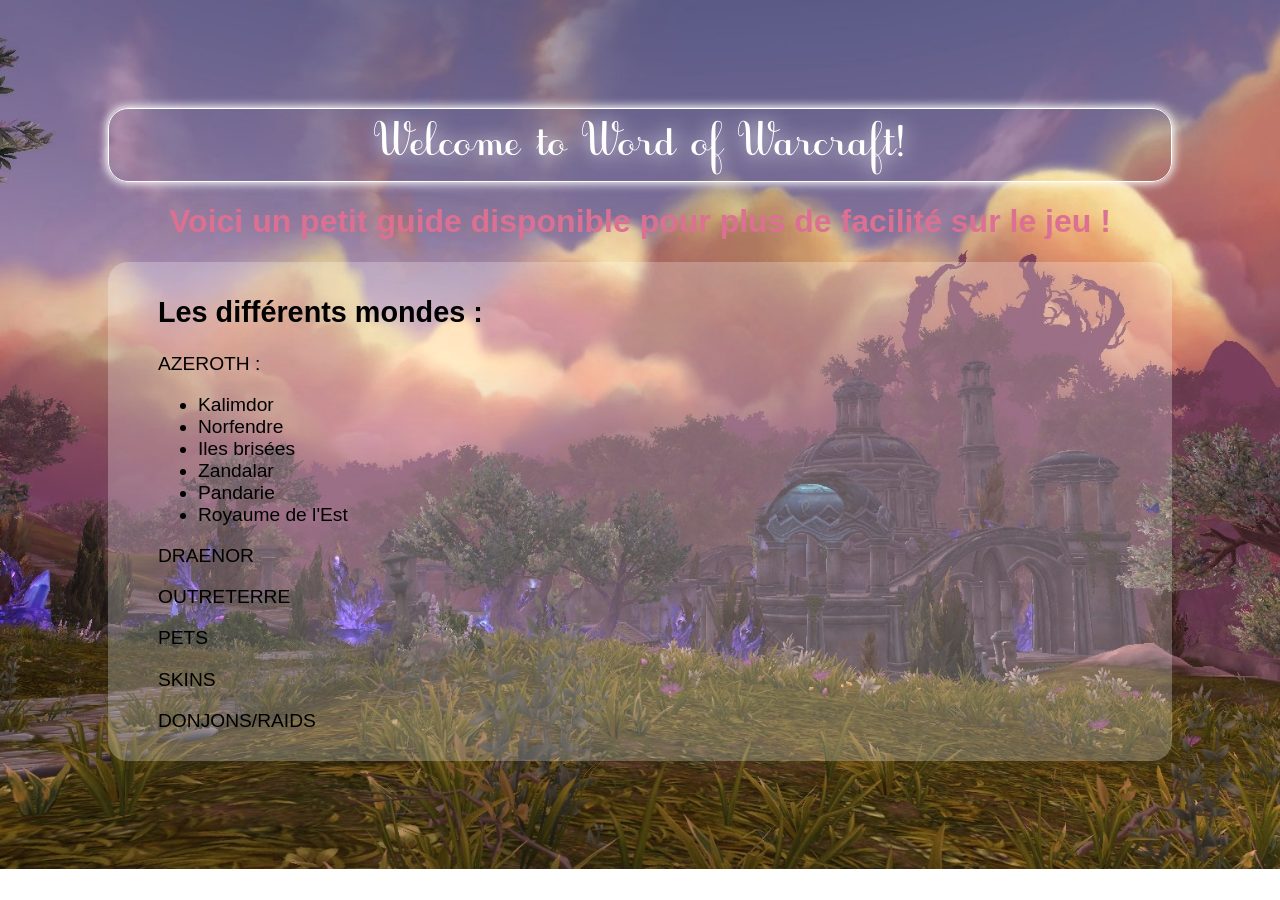
<file: projetWow-master/index.html>
<!DOCTYPE html>
<html lang="en">
<head>
    <meta charset="UTF-8">
    <meta name="viewport" content="width=device-width, initial-scale=1.0">
    <title>Hi, welcome!</title>
    <link
      rel="stylesheet"
      href="https://pro.fontawesome.com/releases/v5.10.0/css/all.css"
      integrity="sha384-AYmEC3Yw5cVb3ZcuHtOA93w35dYTsvhLPVnYs9eStHfGJvOvKxVfELGroGkvsg+p"
      crossorigin="anonymous"
    />
    <link rel="stylesheet" href="fonts/JBCursive/stylesheet.css">
    <link rel="stylesheet" href="style.css">
</head>
<body class="bodyIndex">
    <header>Welcome to Word of Warcraft!</header>

    <main>
        <h1>
            Voici un petit guide disponible pour plus de facilité sur le jeu ! 
        </h1> 

        
        <section class="sectionIndex">
             
        <h2>
            Les différents mondes : 
        </h2>
        <p>
            AZEROTH : <br>
        
        <ul>
         
              
                <li><a class="lienIndex" href="">Kalimdor</a> </li>
                <li><a class="lienIndex" href="">Norfendre</a></li> 
                <li><a class="lienIndex" href="">Iles brisées</a></li>
                <li><a class="lienIndex" href="">Zandalar</a> </li>
                <li><a class="lienIndex" href="">Pandarie</a> </li>
                <li><a class="lienIndex" href="">Royaume de l'Est</a></li>
        
        </ul>
        </p>

        <p>
            <a class="lienIndex" href="draenor.html">DRAENOR</a>
        </p>

        <p>
            <a class="lienIndex" href="">OUTRETERRE</a>
        </p>

        <p>
            <a class="lienIndex" href="pets.html">PETS</a>

        </p>

        <p>
            <a class="lienIndex" href="skins.html">SKINS</a>

        </p>
        
        <p>
            <a class="lienIndex" href="donjons.html">DONJONS/RAIDS</a>

        </p>

        
        </section>

        

       

    </main>
</body>
</html>
</file>
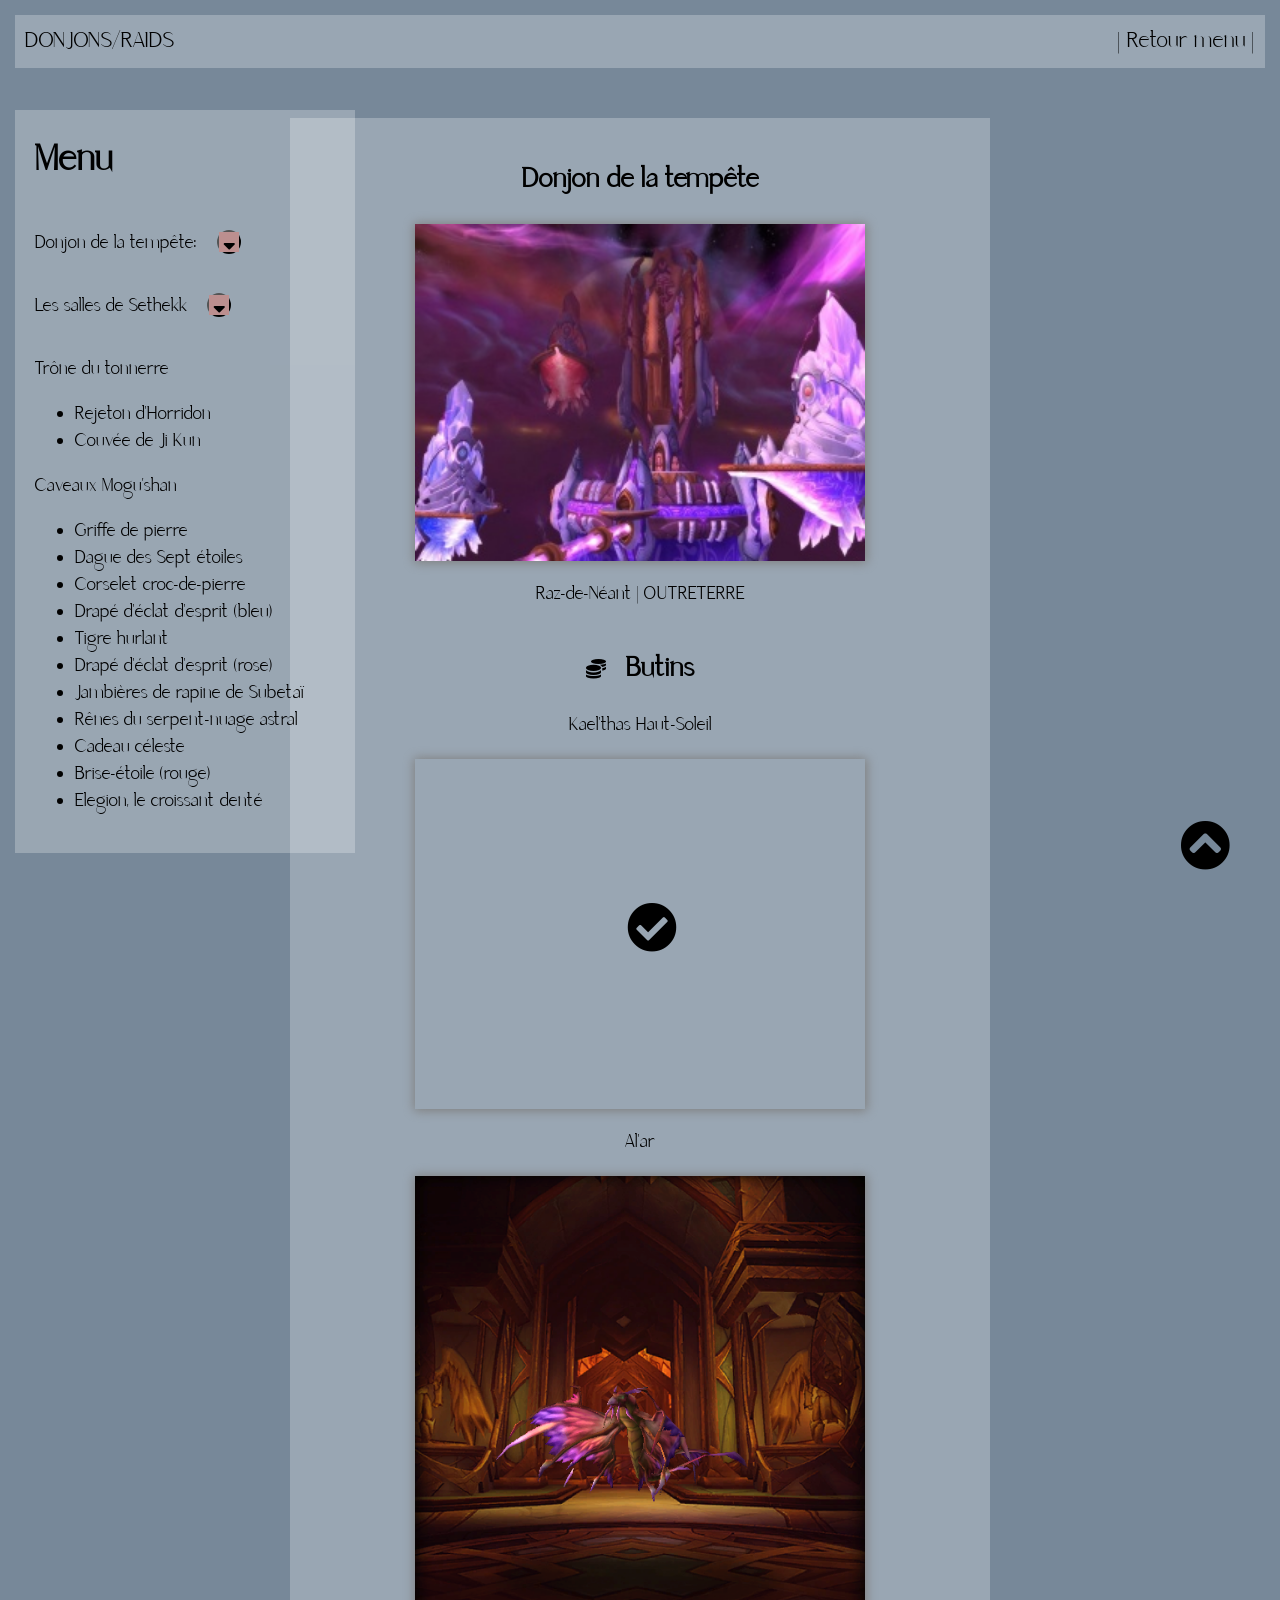
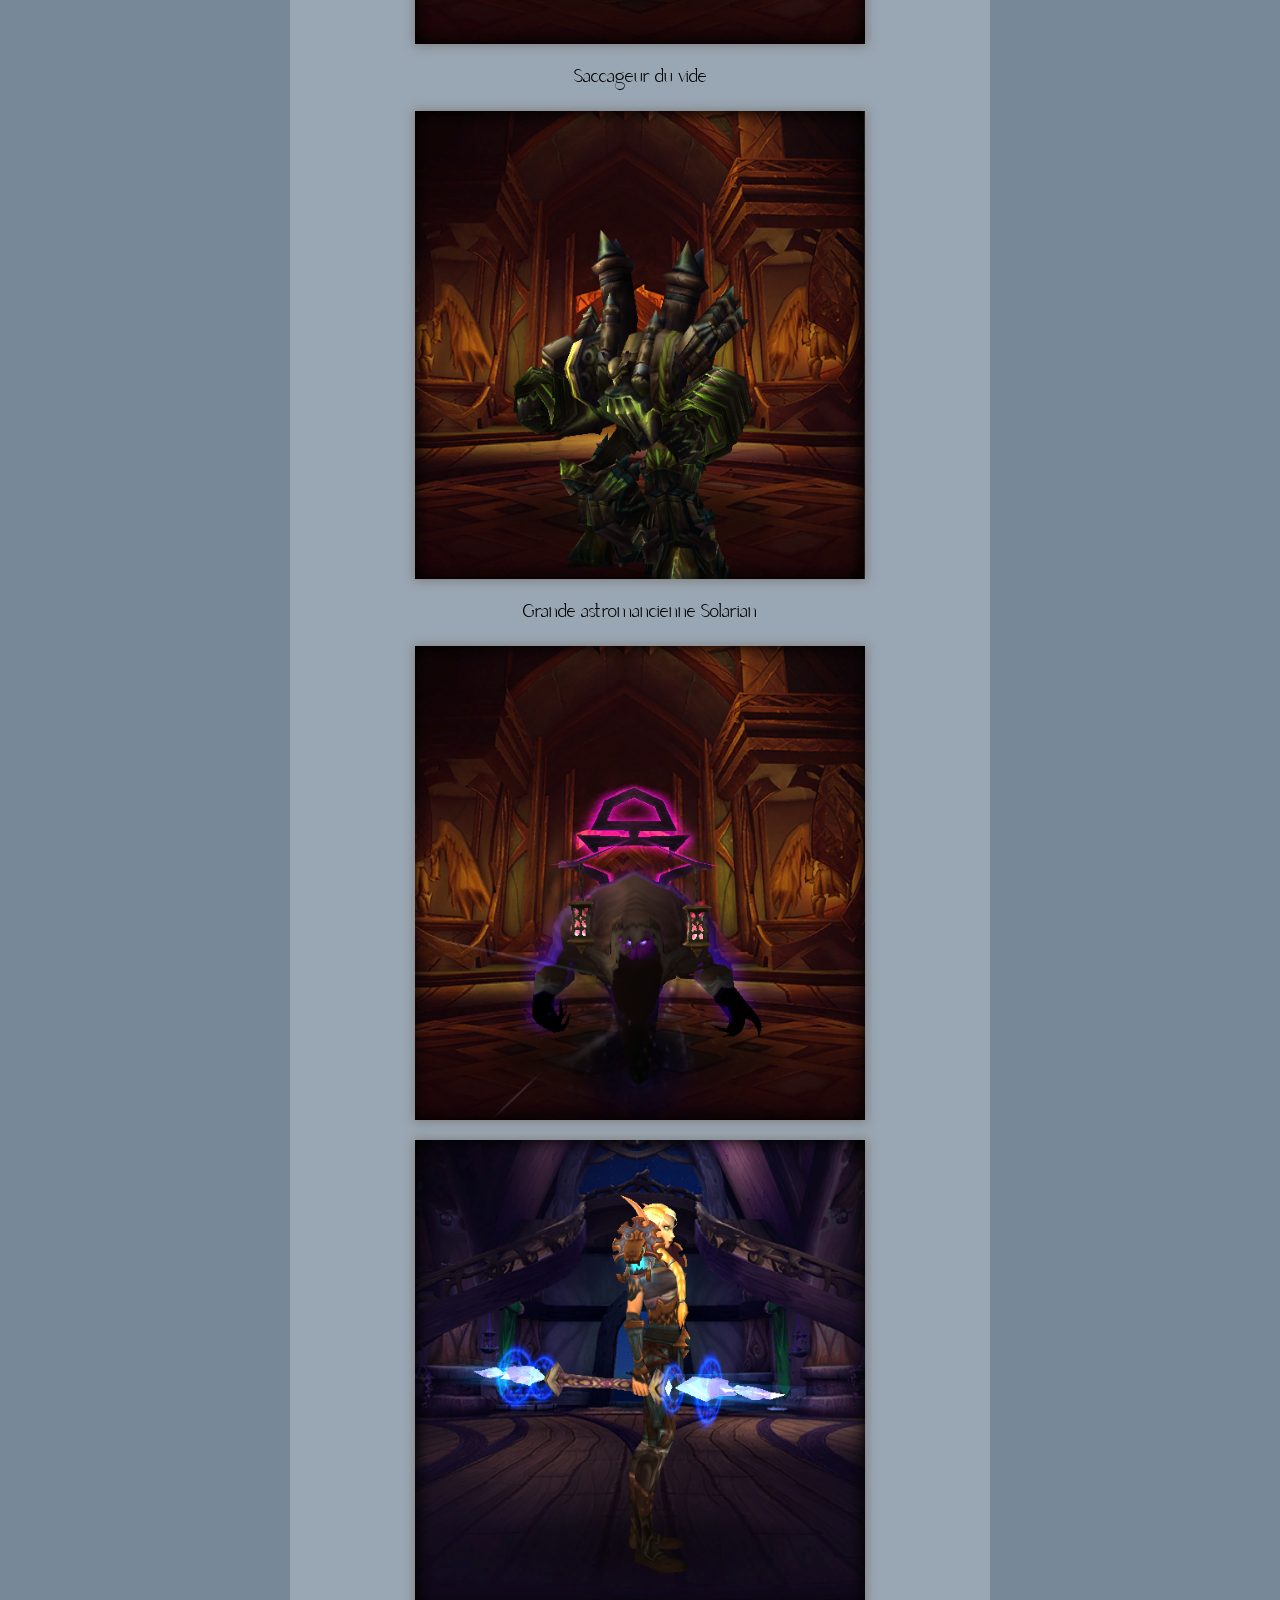
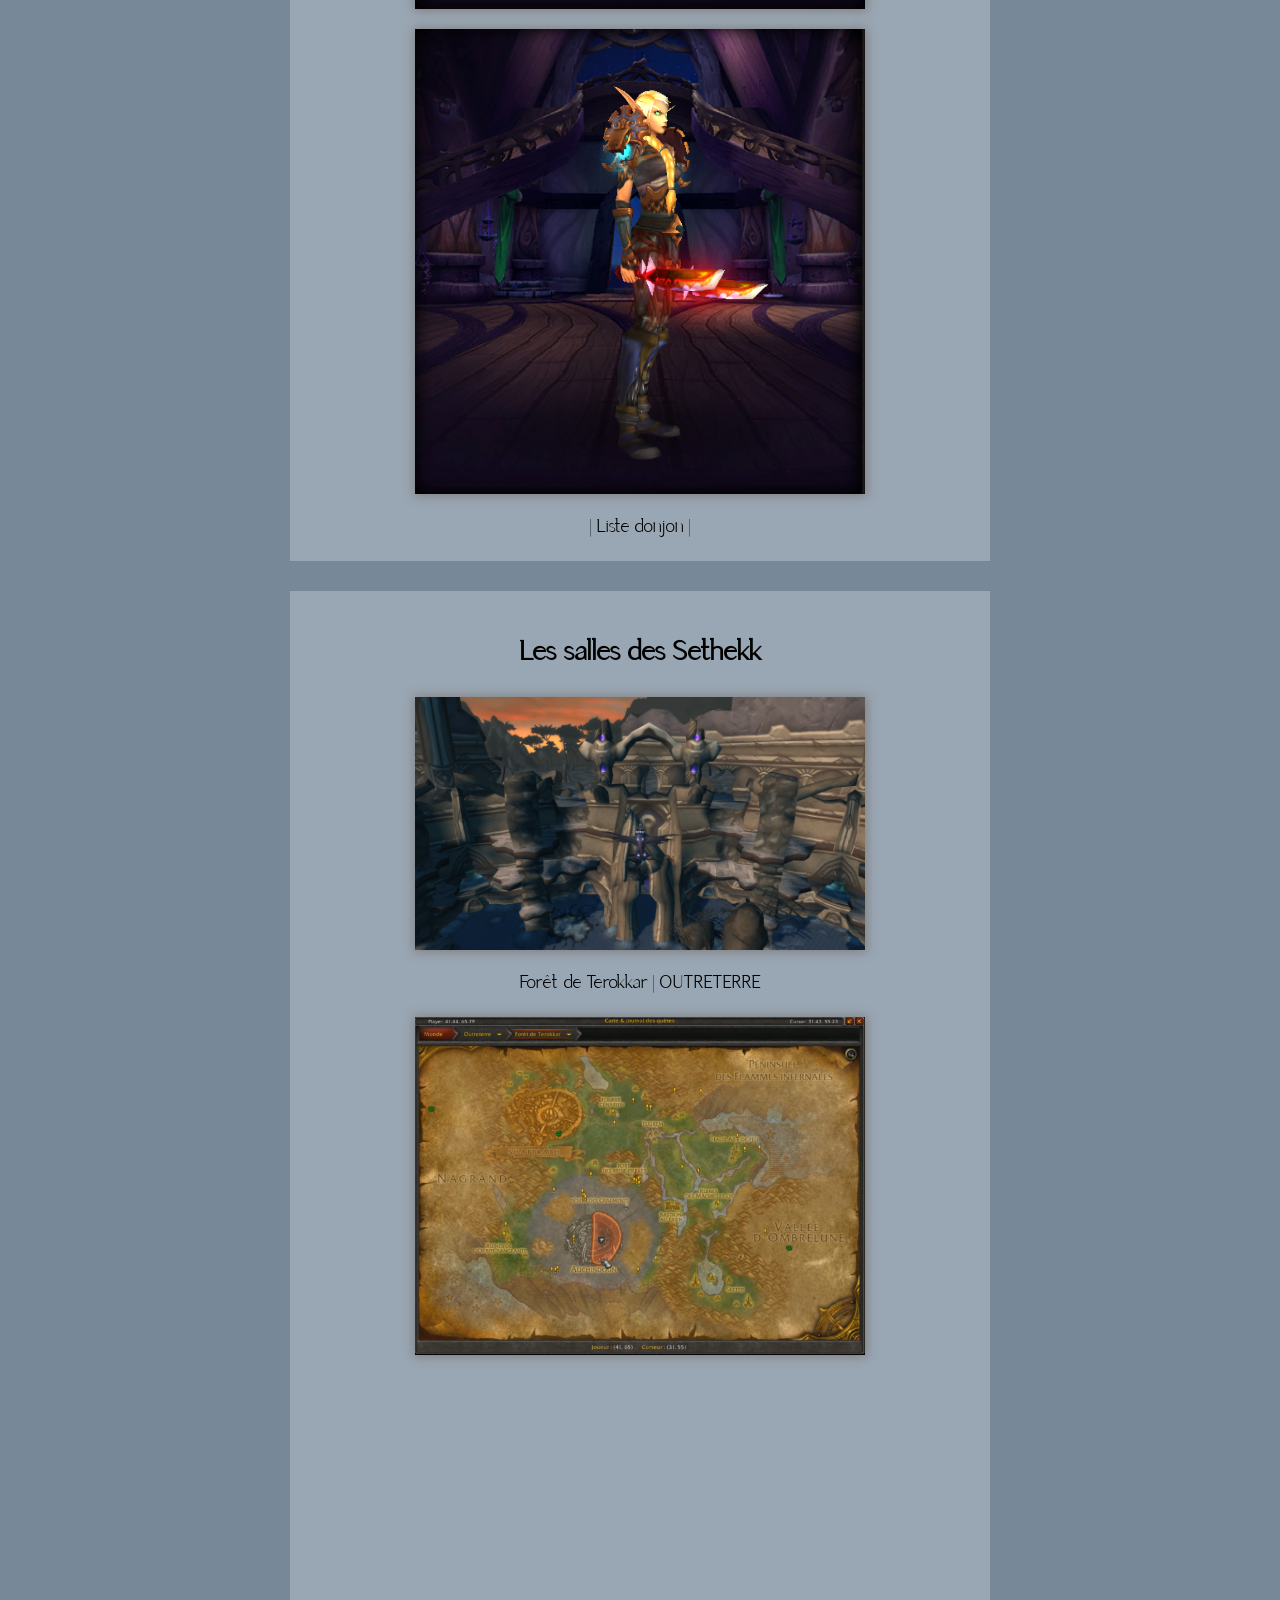
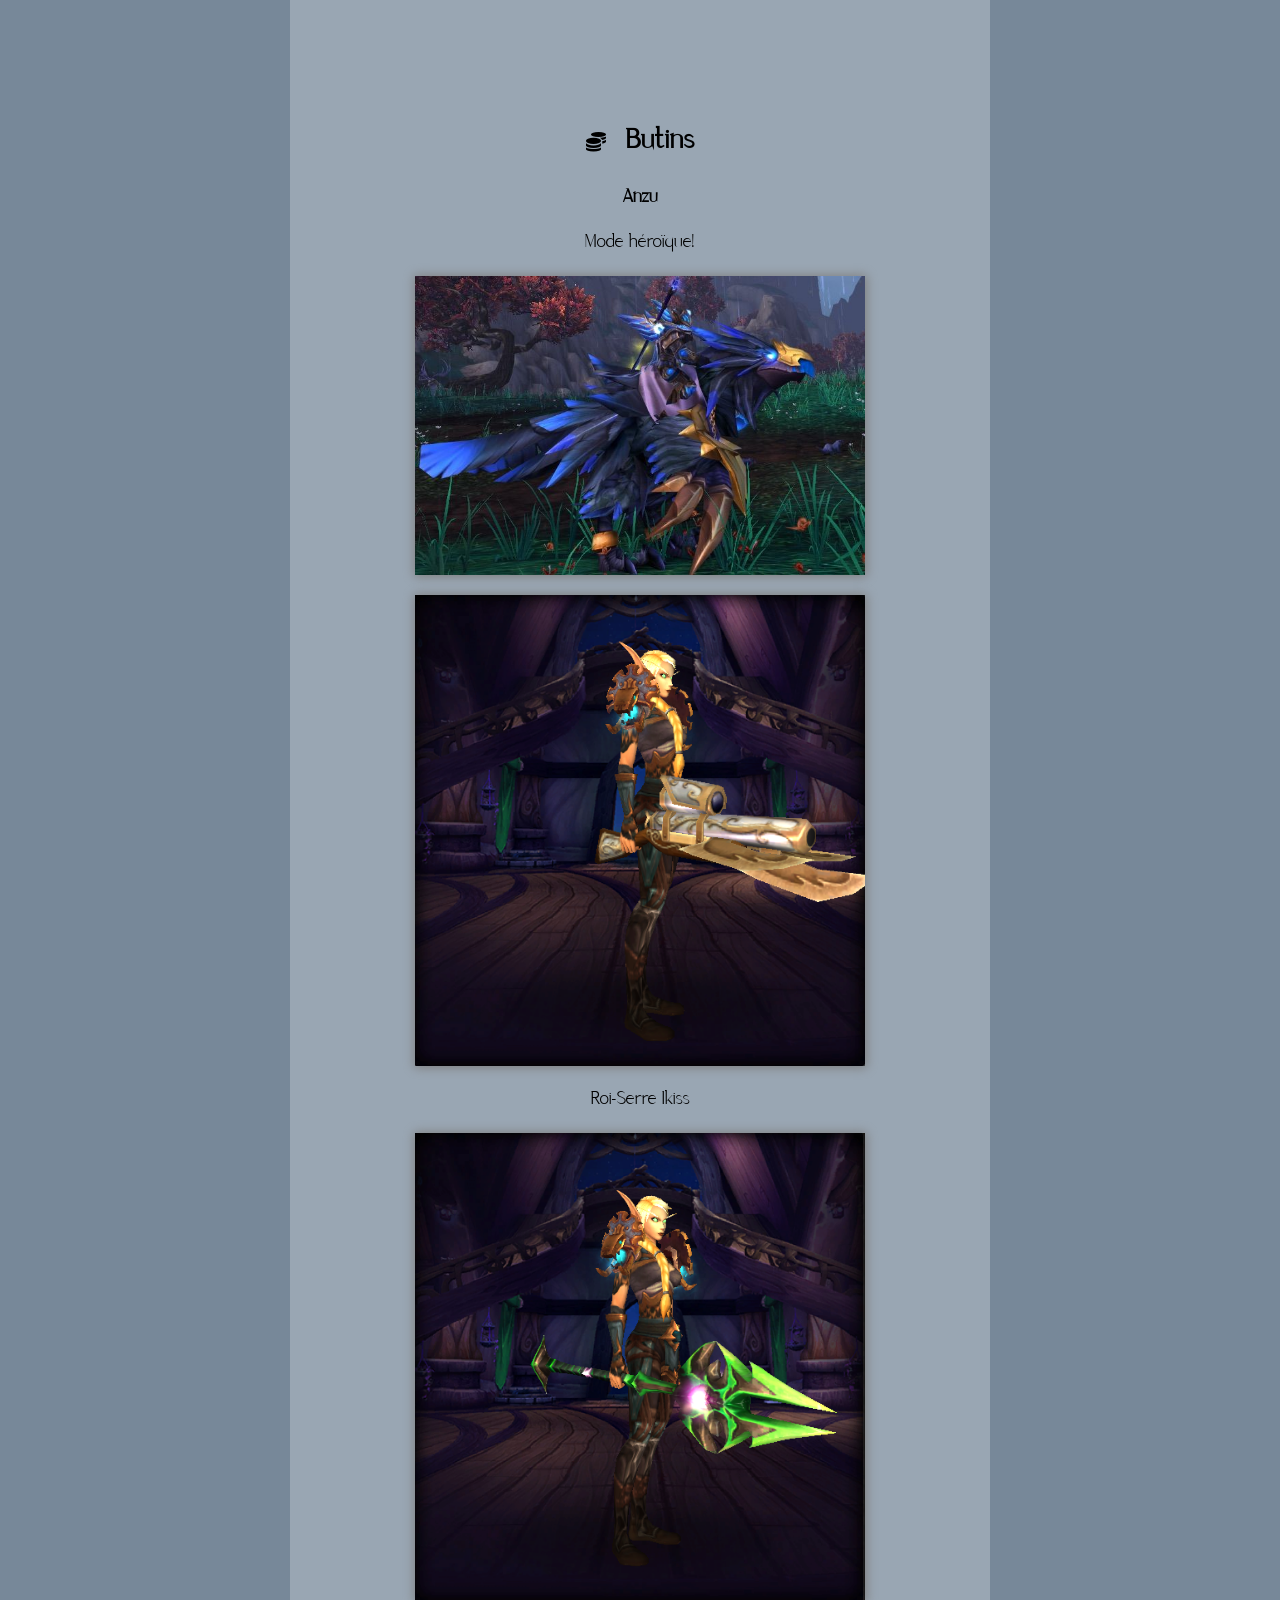
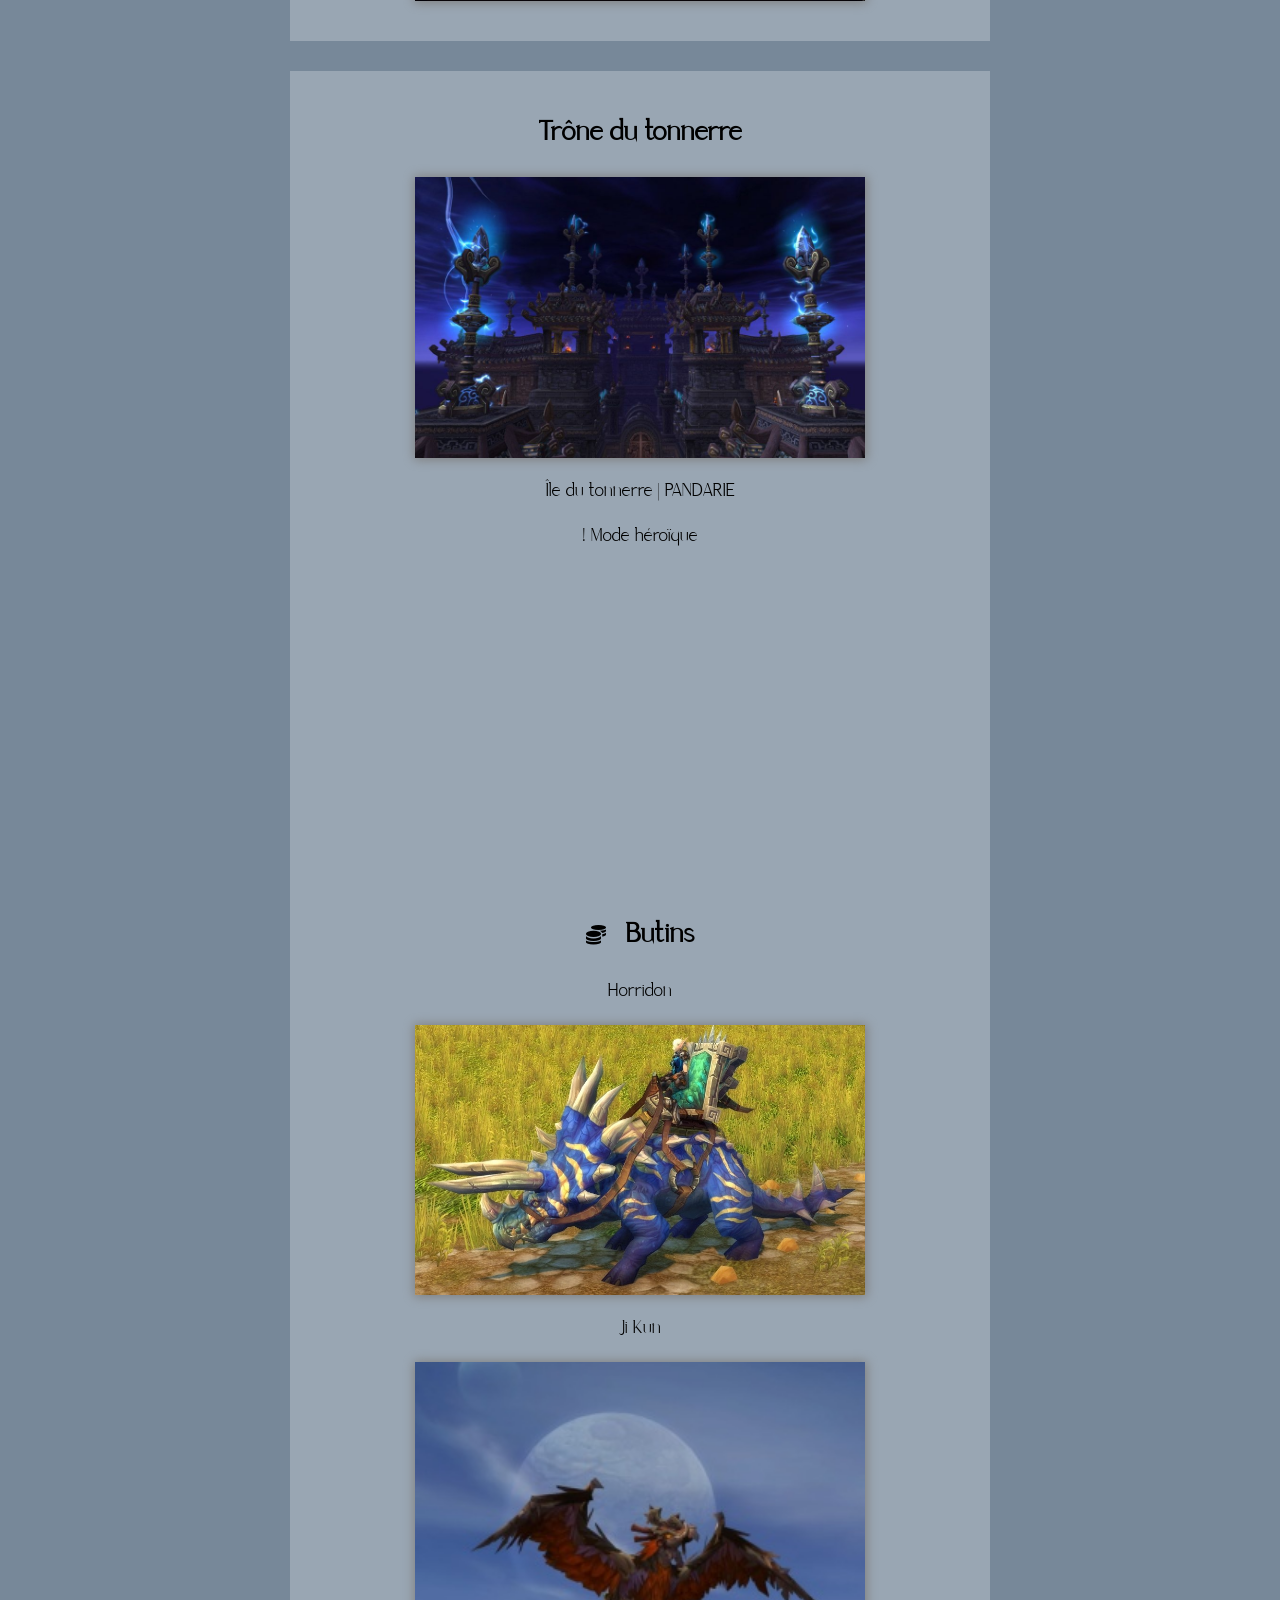
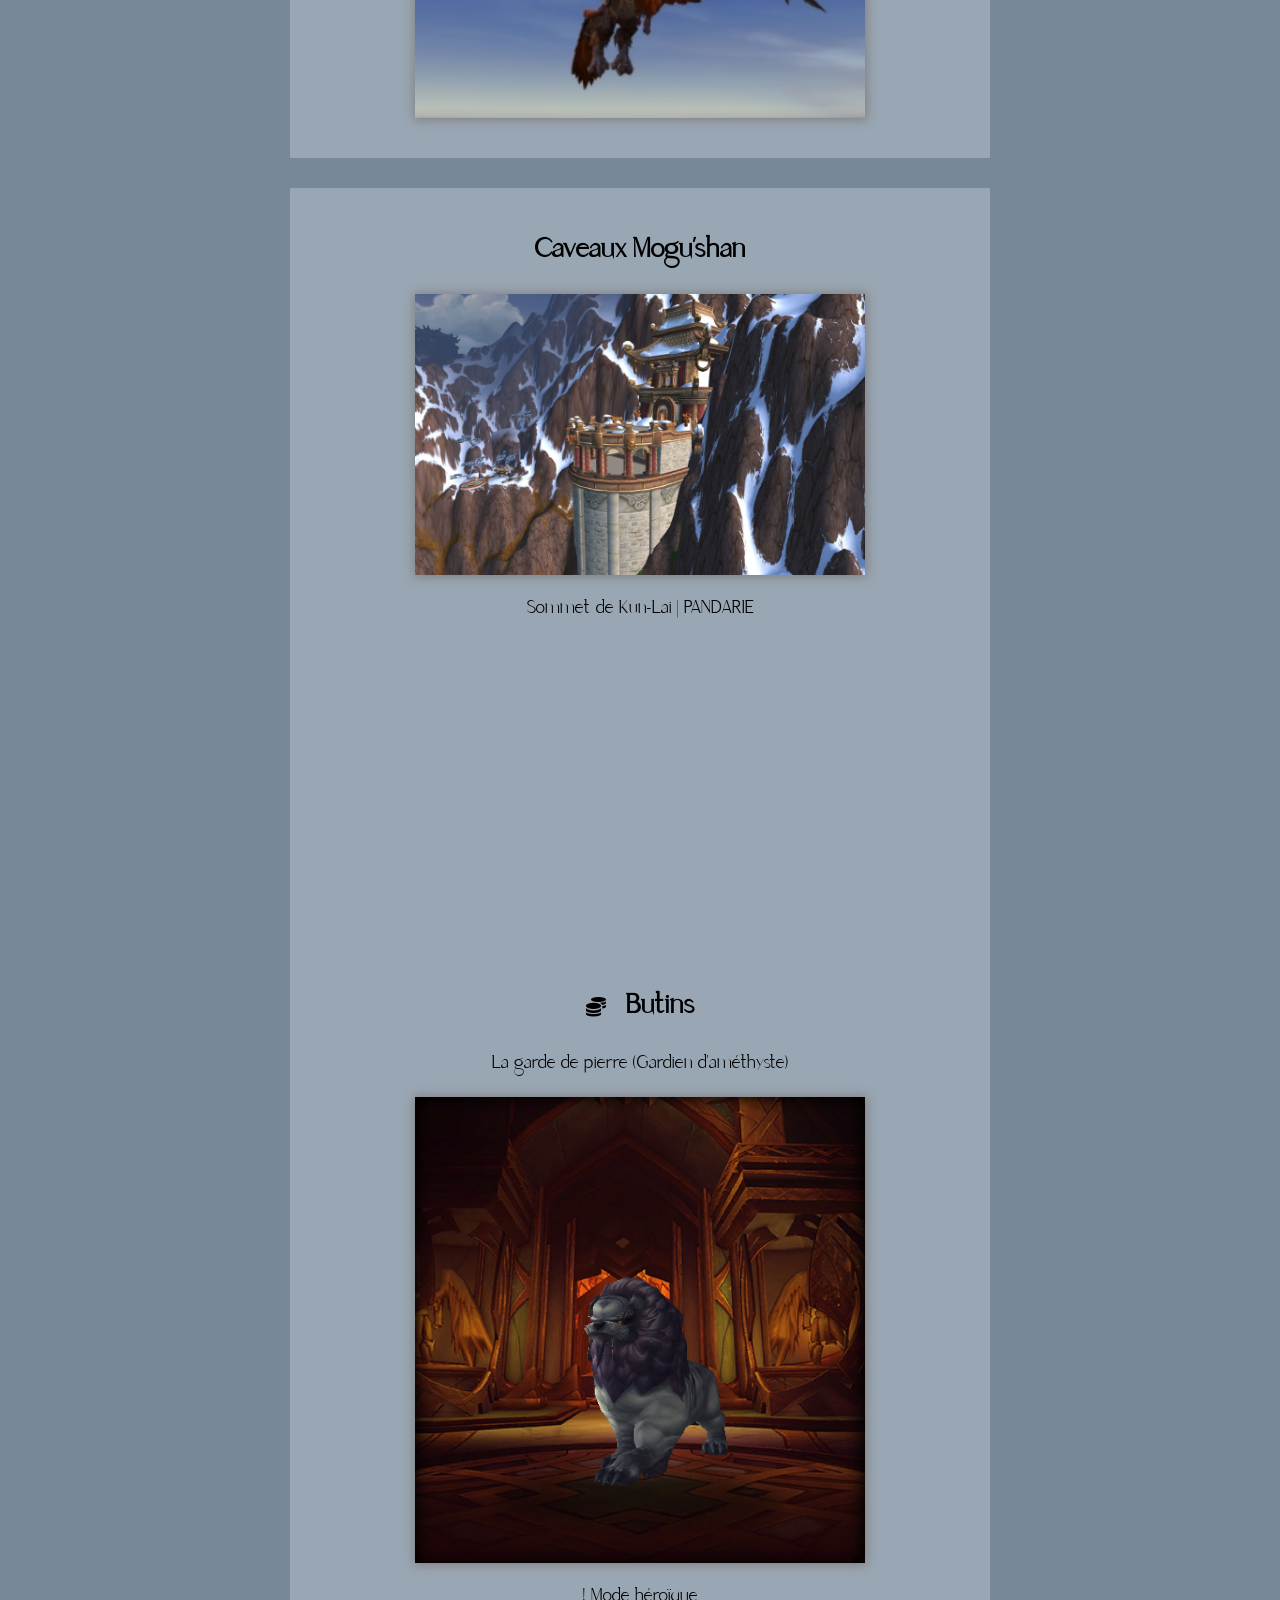
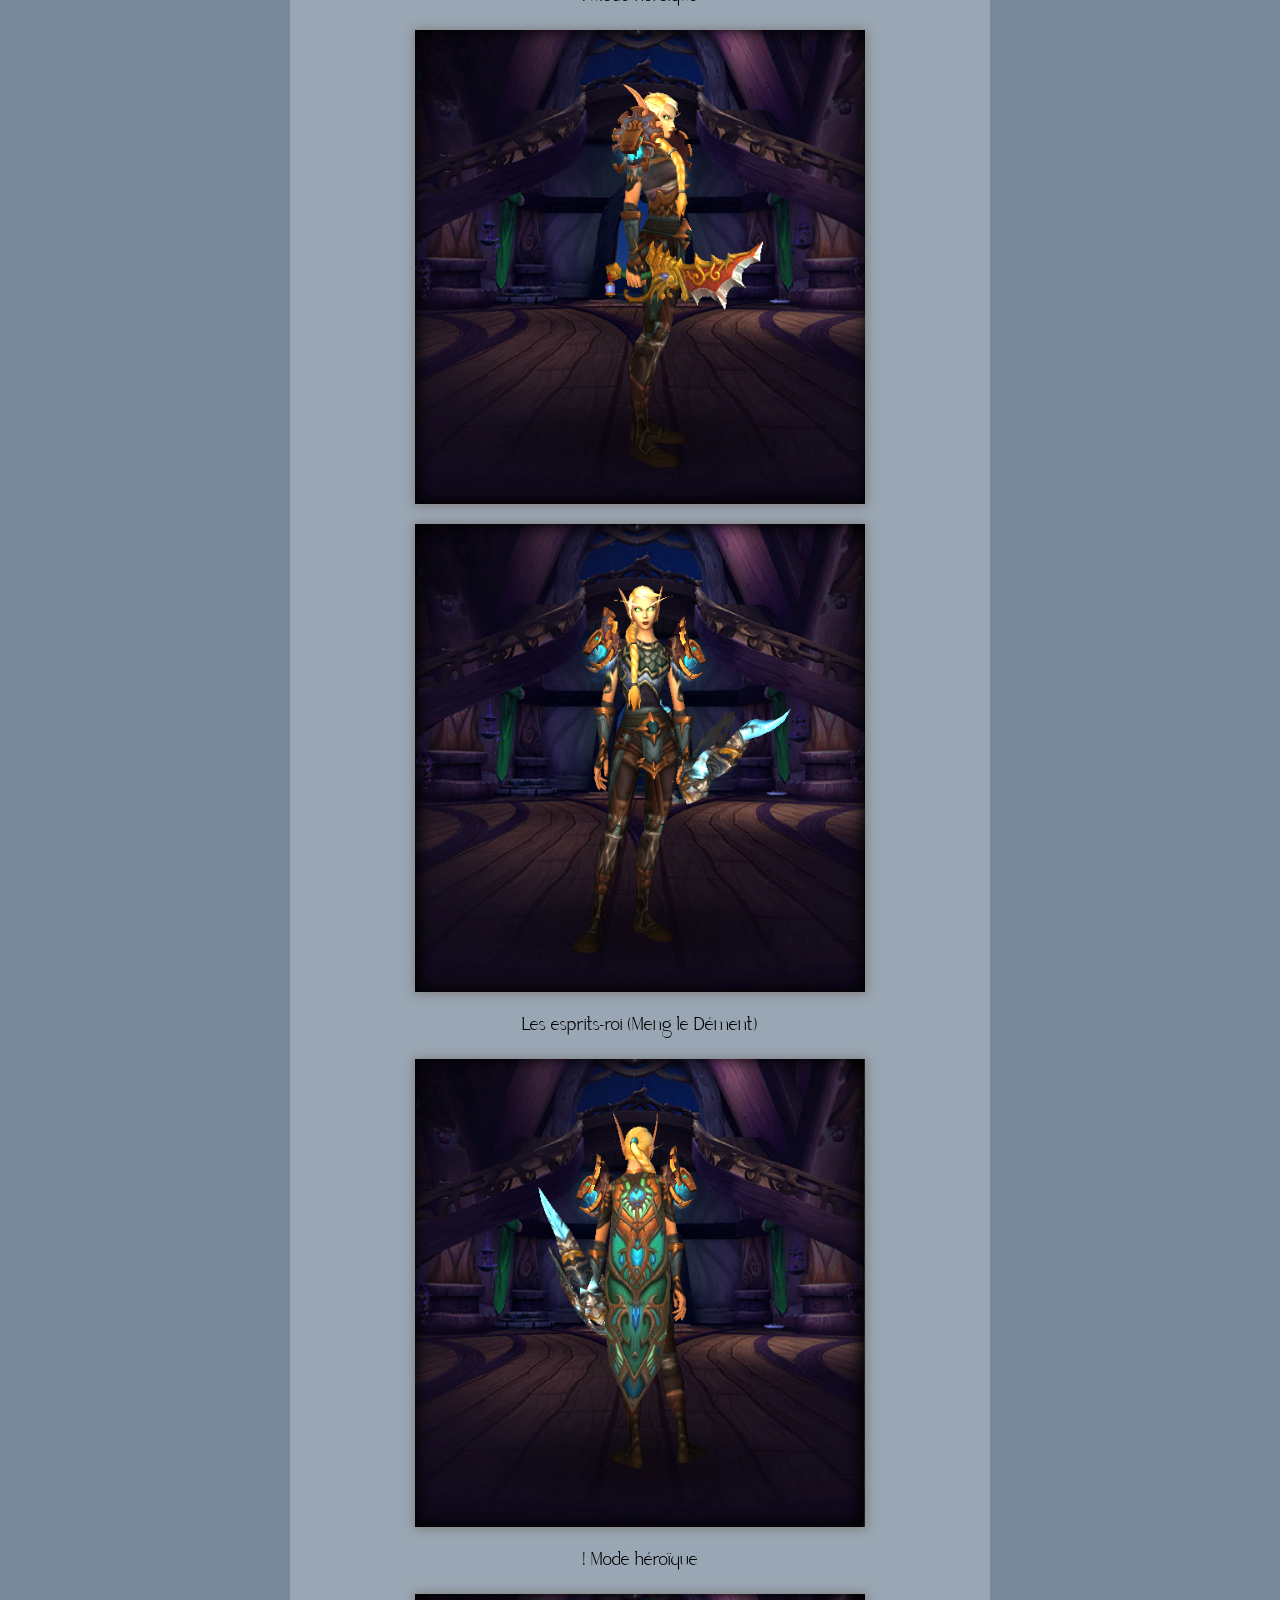
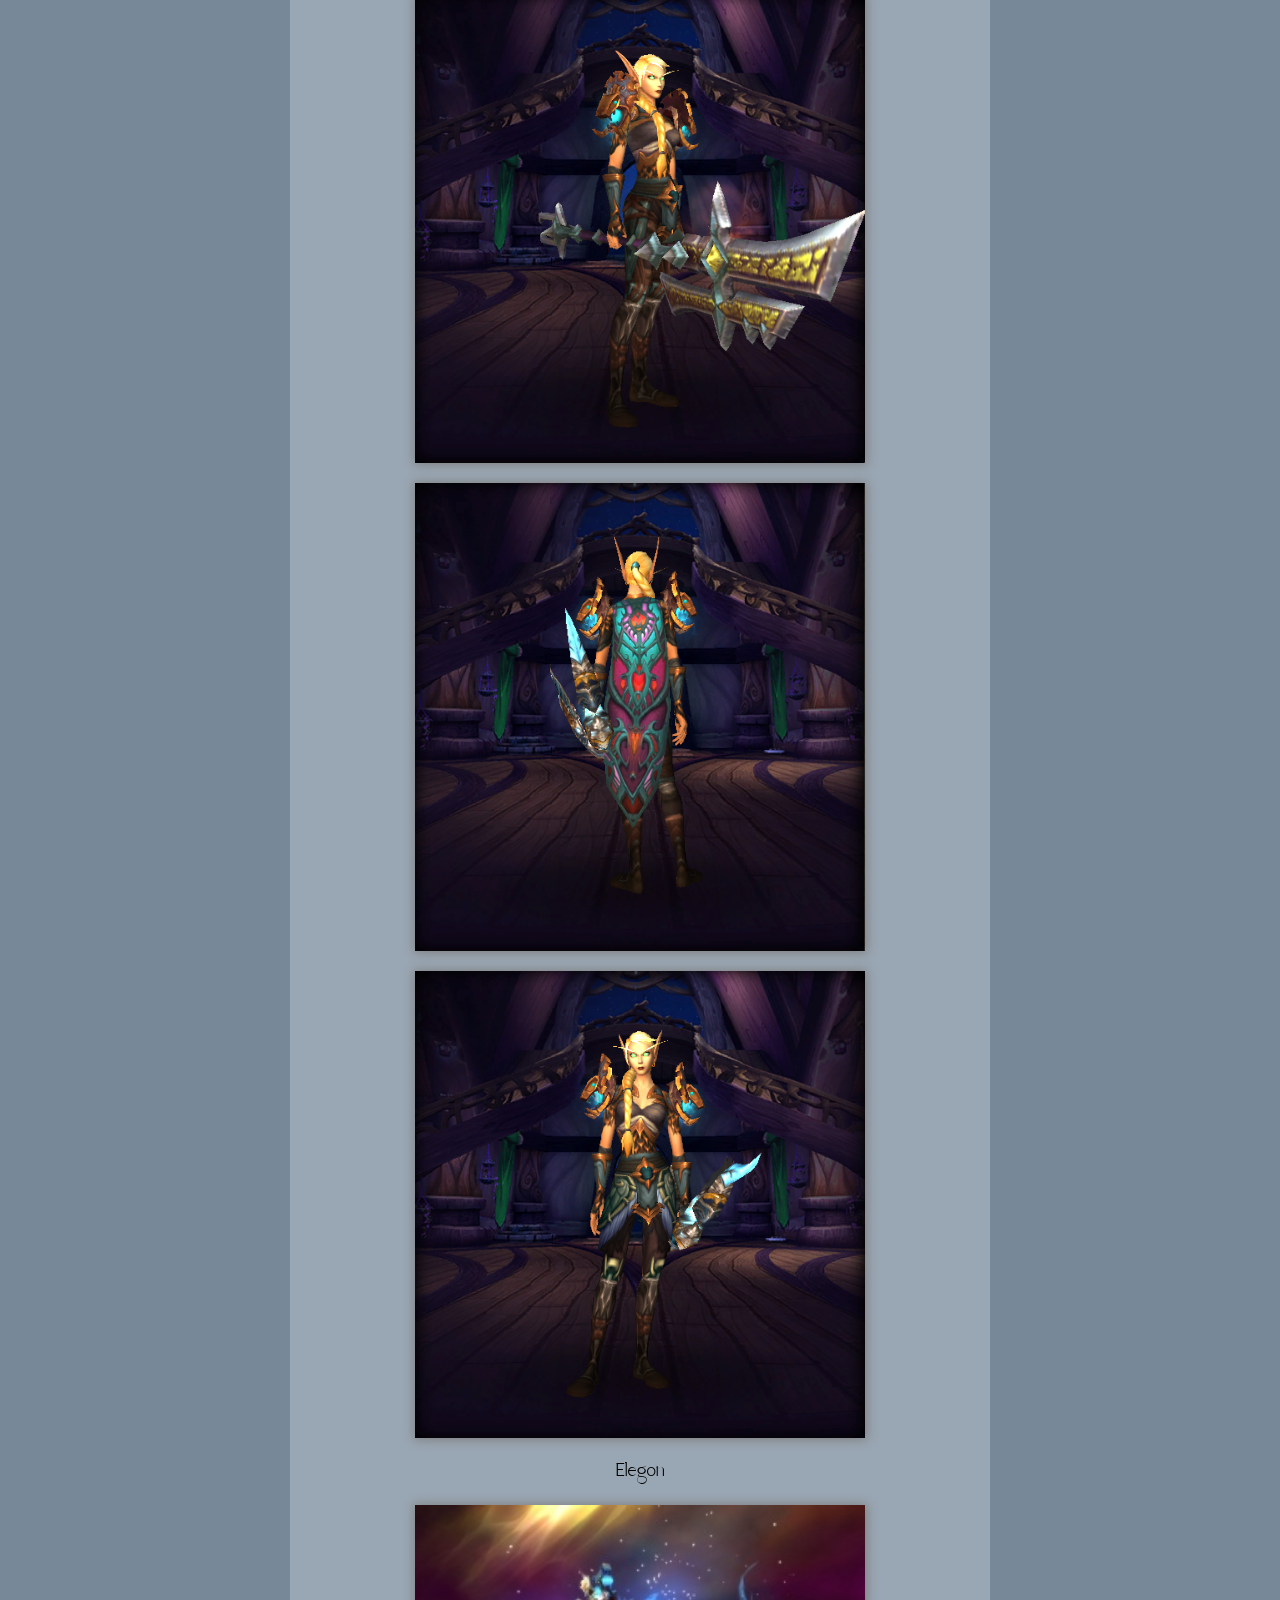
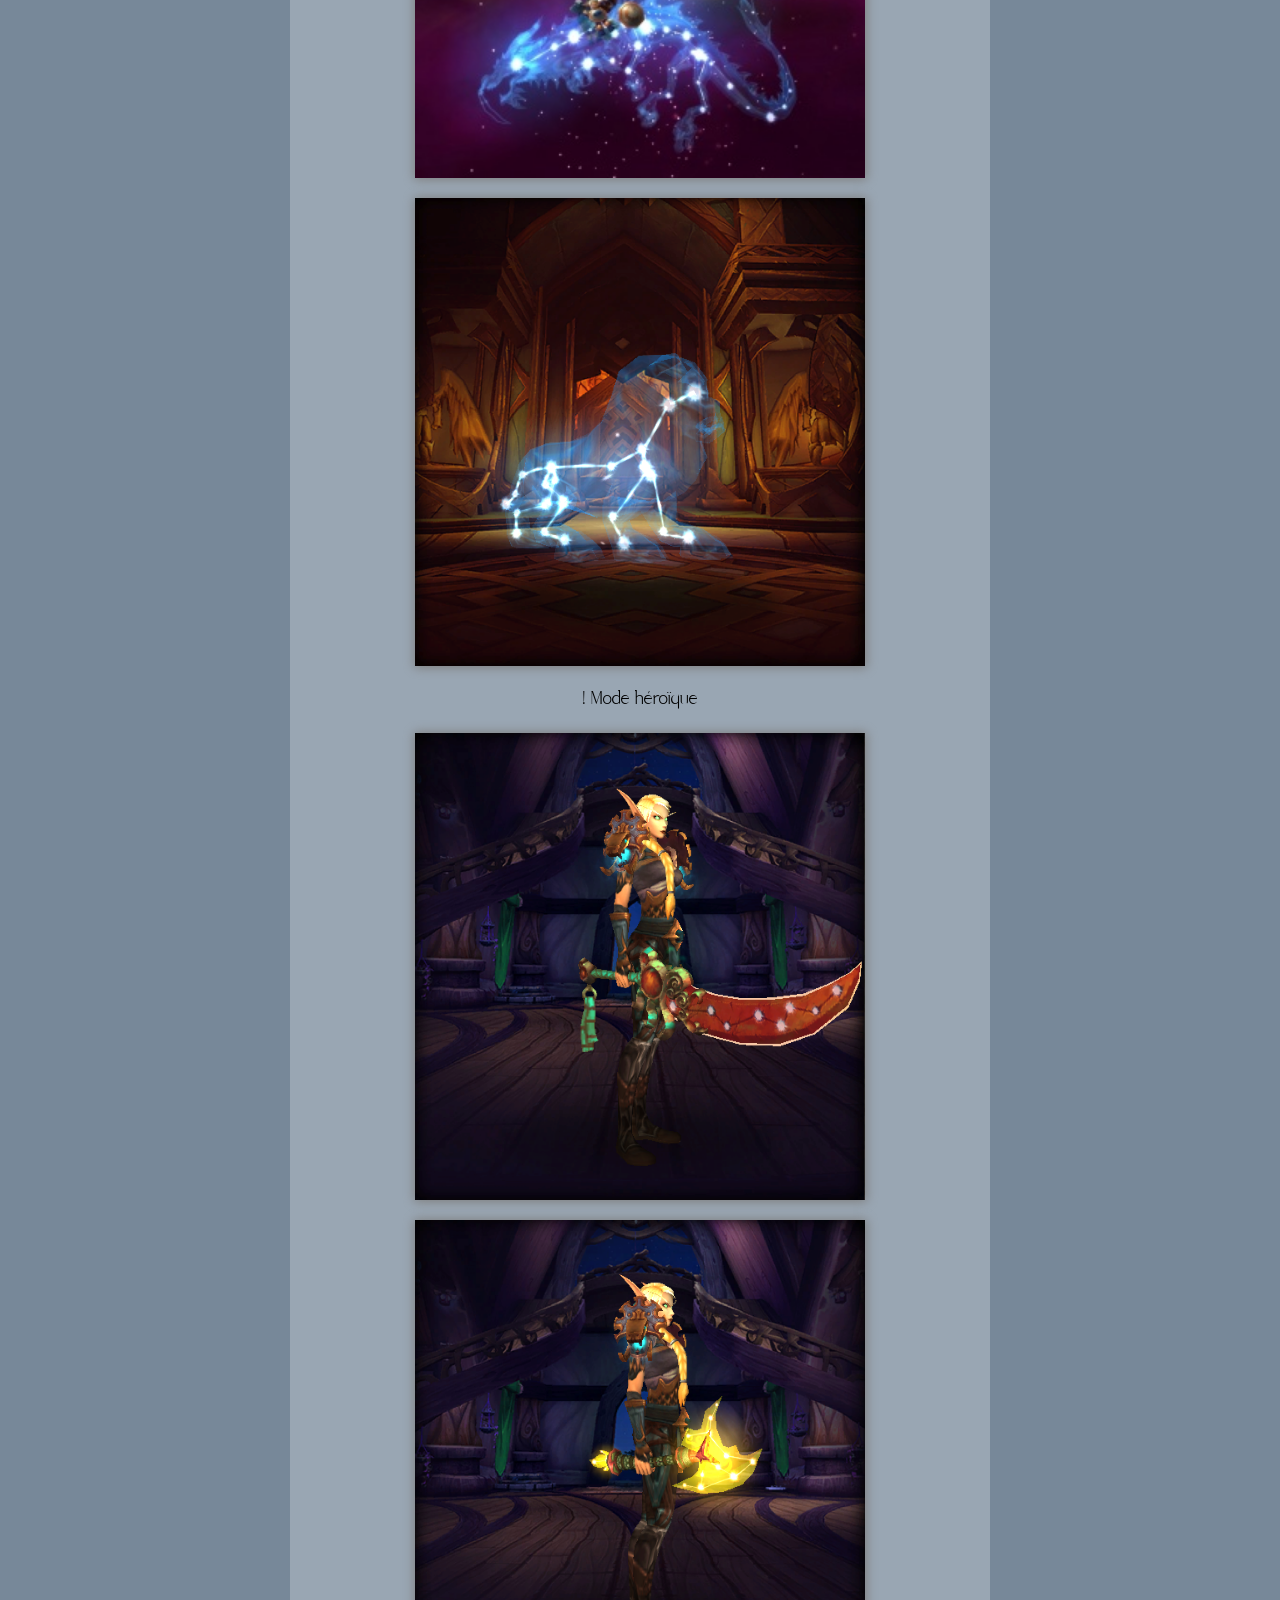
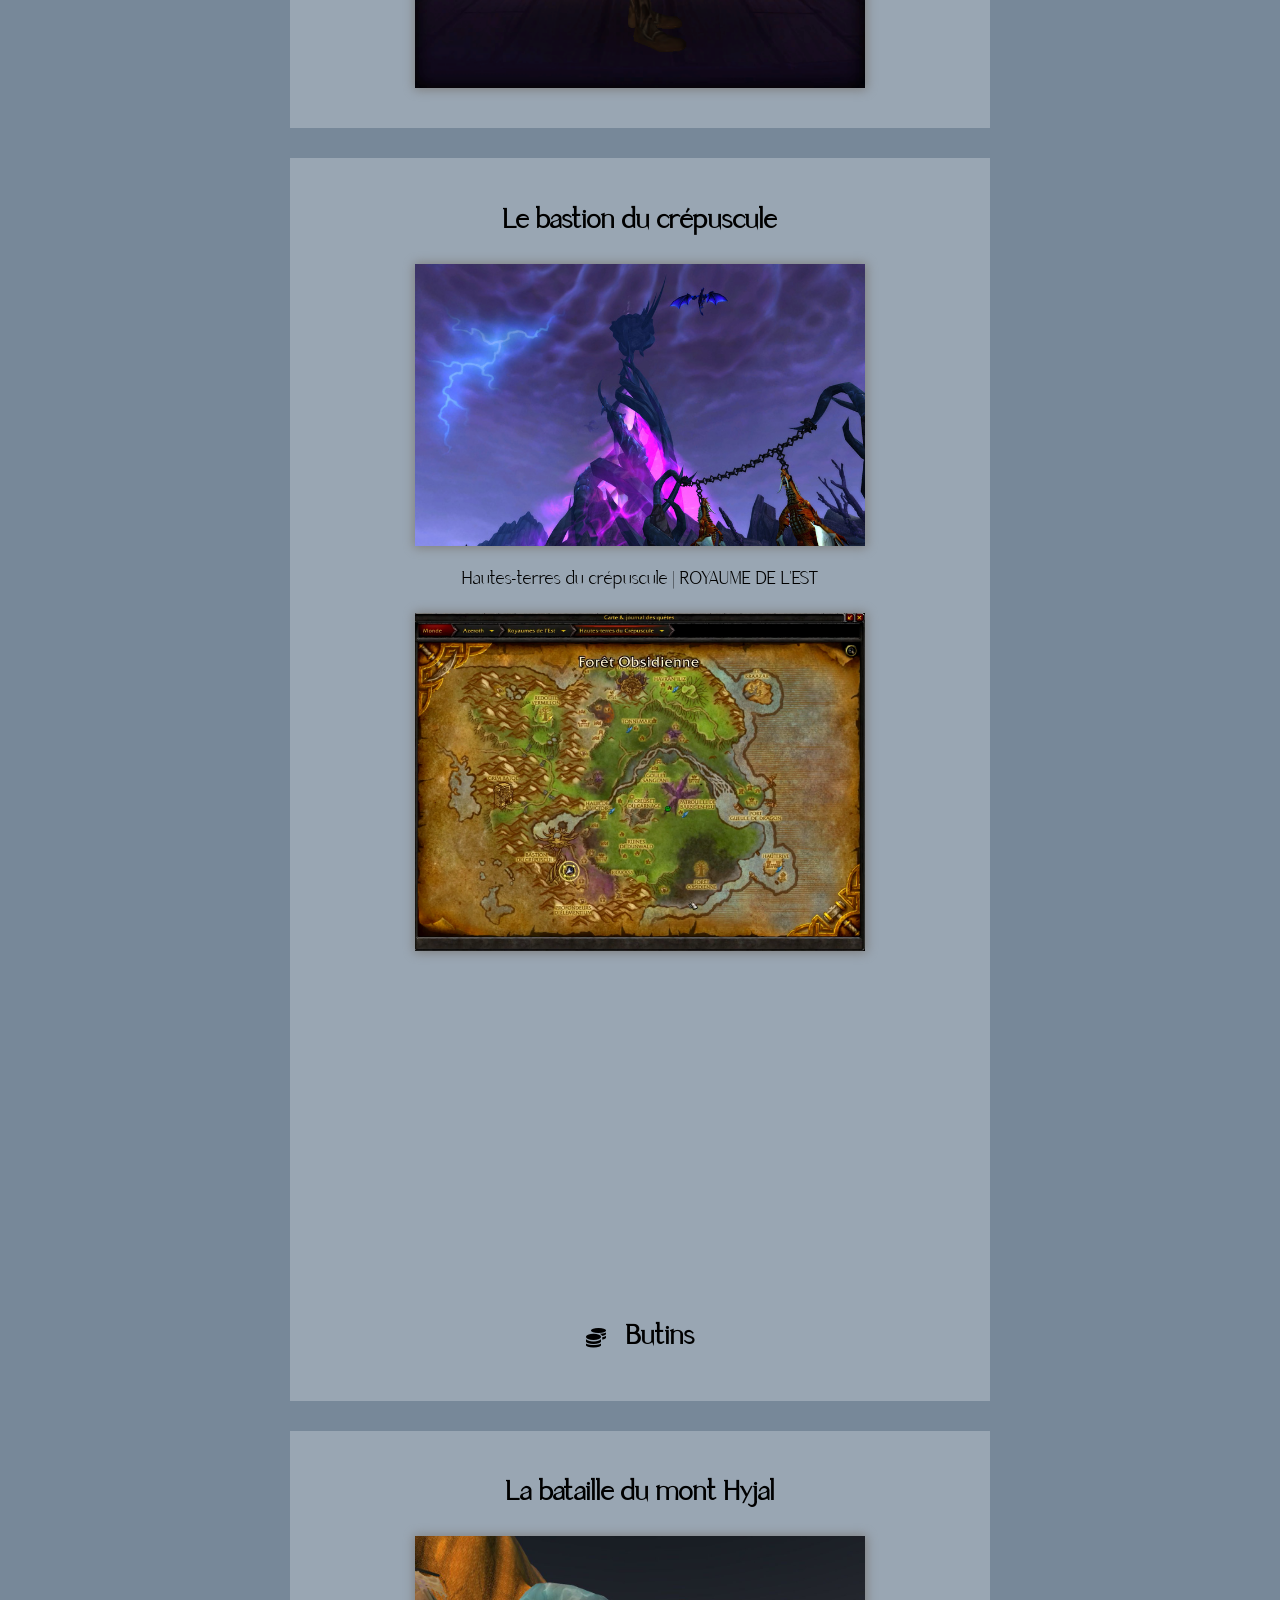
<file: projetWow-master/donjons.html>
<!DOCTYPE html>
<html lang="en">
  <head>
    <meta charset="UTF-8" />
    <meta name="viewport" content="width=device-width, initial-scale=1.0" />
    <title>Donjons/Raid</title>
    <link
      rel="stylesheet"
      href="https://pro.fontawesome.com/releases/v5.10.0/css/all.css"
      integrity="sha384-AYmEC3Yw5cVb3ZcuHtOA93w35dYTsvhLPVnYs9eStHfGJvOvKxVfELGroGkvsg+p"
      crossorigin="anonymous"
    />
    <link rel="stylesheet" href="fonts/Saudagar/stylesheet.css" />
    <link rel="stylesheet" href="style_donjon.css" />
    <script>
      const whTooltips = {
        colorLinks: true,
        iconizeLinks: true,
        renameLinks: false,
      };
    </script>
    <script src="https://wow.zamimg.com/widgets/power.js"></script>
  </head>

  <body class="body_donjons">
    <!-- fleche du haut -->
    <a href="#haut_page"><i class="fas fa-chevron-circle-up fleche"></i></a>

    <!-- Menu -->
    <div class="menu">
      <h1>Menu</h1>
      <!-- Donjon de la tempête -->

      <div class="d-flex">
        <p>Donjon de la tempête:</p>
        <div>
          <button id="btnTempete">
            <i class="flecheMenu fas fa-sort-down"></i>
          </button>
        </div>
      </div>

      <ul id="ulTempete" class="hide">
        <li>
          <a href="#cendres_alar" data-wowhead="item=32458">Cendres d'Al'ar</a>
        </li>
        <li>
          <a href="#jeune_faucon_phenix" data-wowhead="item=97557"
            >Jeune faucon-phénix</a
          >
        </li>
        <li>
          <a href="#saccageur_de_poche" data-wowhead="item=97555"
            >Saccageur de poche</a
          >
        </li>
        <li>
          <a href="#implorateur_du_vide" data-wowhead="item=97556"
            >Implorateur du Vide inférieur</a
          >
        </li>
        <li>
          <a href="#baton_ethereum" data-wowhead="item=29981"
            >Bâton de vie de l'Ethereum</a
          >
        </li>
        <li>
          <a href="#tranchecoeur" data-wowhead="item=29962">Tranchecoeur</a>
        </li>
      </ul>

      <script>
        var btnTempeteID = document.getElementById("btnTempete");
        var ulTempeteID = document.getElementById("ulTempete");

        btnTempeteID.addEventListener("click", function () {
          if (ulTempeteID.style.display === "block") {
            ulTempeteID.style.display = "none";
          } else {
            ulTempeteID.style.display = "block";
          }
        });
      </script>

      <!-- Salles Sethekk -->
      <div class="d-flex">
        <p>Les salles de Sethekk</p>
        <div>
          <button id="btnSethekk">
            <i class="flecheMenu fas fa-sort-down"></i>
          </button>
        </div>
      </div>

      <ul id="ulSethekk">
        <li>
          <a href="#renes_seigneur_corbeau" data-wowhead="item=32768"
            >Rênes du seigneur corbeau</a
          >
        </li>
        <li>
          <a href="#espingole" data-wowhead="item=32780">L'Espingole</a>
        </li>
        <li>
          <a href="#batombre_terokk" data-wowhead="item=29355"
            >Bâtombre de Terokk</a
          >
        </li>
      </ul>

      <script>
        var btnSethekkID = document.getElementById("btnSethekk");
        var ulSethekkID = document.getElementById("ulSethekk");

        btnSethekk.addEventListener("click", function () {
          if (ulSethekk.style.display === "block") {
            ulSethekk.style.display = "none";
          } else {
            ulSethekk.style.display = "block";
          }
        });
      </script>

      <!-- trone du tonnerre -->
      <p>Trône du tonnerre</p>
      <ul>
        <li>
          <a href="#rejeton_horridon" data-wowhead="item=93666"
            >Rejeton d'Horridon</a
          >
        </li>
        <li>
          <a href="#couvee_ji_kun" data-wowhead="item=95059"
            >Couvée de Ji Kun</a
          >
        </li>
      </ul>

      <!-- Caveaux Mogu’shan  -->
      <p>Caveaux Mogu’shan</p>
      <ul>
        <li>
          <a href="#griffe_de_pierre" data-wowhead="item=167047"
            >Griffe de pierre</a
          >
        </li>
        <li>
          <a href="#dague_sept_etoiles" data-wowhead="item=87012"
            >Dague des Sept étoiles</a
          >
        </li>
        <li>
          <a href="#corselet_croc_pierre" data-wowhead="item=89929"
            >Corselet croc-de-pierre</a
          >
        </li>
        <li>
          <a href="#drape_eclat_esprit" data-wowhead="item=89819"
            >Drapé d'éclat d'esprit (bleu)</a
          >
        </li>
        <li>
          <a href="#tigre_hurlant" data-wowhead="item=87046">Tigre hurlant</a>
        </li>
        <li>
          <a href="#drape_eclat_esprit2" data-wowhead="item=89936"
            >Drapé d'éclat d'esprit (rose)</a
          >
        </li>
        <li>
          <a href="#jambieres_subetai" data-wowhead="item=87047"
            >Jambières de rapine de Subetaï</a
          >
        </li>
        <li>
          <a href="#serpent_astral" data-wowhead="item=87777"
            >Rênes du serpent-nuage astral</a
          >
        </li>
        <li>
          <a href="#cadeau_celeste" data-wowhead="item=167049"
            >Cadeau céleste</a
          >
        </li>
        <li>
          <a href="#brise_etoile" data-wowhead="item=87061"
            >Brise-étoile (rouge)</a
          >
        </li>
        <li>
          <a href="#elegion" data-wowhead="item=87062"
            >Elegion, le croissant denté</a
          >
        </li>
      </ul>
    </div>

    <!-- barre d'info -->
    <header class="header_donjons d-flex">
      <span>DONJONS/RAIDS</span>
      <a name="haut_page"></a>
      <span><a href="index.html">| Retour menu |</a></span>
    </header>

    <main class="main_donjons">
      <!-- checkbox pour essayer le onclick
      <input type="checkbox" id="btnControl" />
      <label class="btn" for="btnControl"
        ><img src="https://placekitten.com/200/140" class="chat" id="btnLeft"
      /></label> -->

      <!-- section donjon de la tempête -->
      <section class="section_donjons">
        <h1>Donjon de la tempête</h1>
        <img src="images/donjon_tempete.jpg" alt="" />
        <p>Raz-de-Néant | OUTRETERRE</p>

        <nav class="d-flex butins">
          <i class="fas fa-coins coins"></i>
          <h2>Butins</h2>
        </nav>

        <a
          class="boss"
          href="https://fr.wowhead.com/npc=19622/kael-thas-haut-soleil"
          data-wowhead="npc=19622"
          >Kael'thas Haut-Soleil</a
        >
        <a name="cendres_alar"></a>

        <!-- onclick evenement sur l'image d'Al'al
        <input type="checkbox" id="imageOnclick" />
        <label class="eventImageOnclick" for="imageOnclick">
          <img src="images/cendres_alar.jpg" alt=""
        /></label> -->

        <div class="imageHide">
          <i class="fas fa-check-circle checkCircle"></i>
        </div>

        <a href="https://fr.wowhead.com/npc=19514/alar" data-wowhead="npc=19514"
          >Al'ar</a
        >
        <a name="jeune_faucon_phenix"></a>
        <img src="images/jeune_faucon_phénix.png" alt="" />

        <a
          href="https://fr.wowhead.com/npc=19516/saccageur-du-vide"
          data-wowhead="npc=19516"
          >Saccageur du vide</a
        >
        <a name="saccageur_de_poche"></a>
        <img src="images/saccageur_de_poche.png" alt="" />

        <a
          href="https://fr.wowhead.com/npc=18805/grande-astromancienne-solarian"
          data-wowhead="npc=18805"
          >Grande astromancienne Solarian</a
        >
        <a name="implorateur_du_vide"></a>
        <img src="images/implorateur_du_vide.png" alt="" />

        <a name="baton_ethereum"></a>
        <img src="images/baton_ethereum.png" alt="" />
        <a name="tranchecoeur"></a>
        <img src="images/tranchecoeur.png" alt="" />
        <a href="https://fr.wowhead.com/zones/instances">| Liste donjon |</a>
      </section>

      <!-- section salles de sethekk -->
      <section class="section_donjons">
        <h1>Les salles des Sethekk</h1>
        <img src="images/salles_sethekk2.png" alt="" />
        <p>Forêt de Terokkar | OUTRETERRE</p>
        <img src="images/salles_sethekk.png" alt="" />
        <iframe
          width="560"
          height="315"
          src="https://www.youtube.com/embed/b1DIERrDZ88"
          frameborder="0"
          allow="accelerometer; autoplay; encrypted-media; gyroscope; picture-in-picture"
          allowfullscreen
        ></iframe>

        <nav class="d-flex butins">
          <i class="fas fa-coins coins"></i>
          <h2>Butins</h2>
        </nav>

        <span><strong>Anzu</strong> </span> <br />
        <p>Mode héroïque!</p>
        <a name="renes_seigneur_corbeau"></a>
        <img src="images/renes_seigneur_corbeau3.jpg" alt="" />
        <a name="espingole"></a>
        <img src="images/espingole.png" alt="" />

        <span>Roi-Serre Ikiss</span>
        <a name="batombre_terokk"></a>
        <img src="images/batombre_terokk.png" alt="" />
      </section>

      <!-- trône du tonnerre -->
      <section class="section_donjons">
        <h1>Trône du tonnerre</h1>
        <img src="images/trone_tonnerre.jpg" alt="" />
        <p>Île du tonnerre | PANDARIE</p>
        <p>! Mode héroïque</p>
        <iframe
          width="560"
          height="315"
          src="https://www.youtube.com/embed/eH-8NvGL0xc"
          frameborder="0"
          allow="accelerometer; autoplay; encrypted-media; gyroscope; picture-in-picture"
          allowfullscreen
        ></iframe>

        <nav class="d-flex butins">
          <i class="fas fa-coins coins"></i>
          <h2>Butins</h2>
        </nav>

        <span>Horridon</span>
        <a name="rejeton_horridon"></a>
        <img src="images/rejeton_horridon.jpg" alt="" />

        <span>Ji Kun</span>
        <a name="couvee_ji_kun"></a>
        <img src="images/couvee_jin_kun.jpg" alt="" />
      </section>

      <!-- Caveaux Mogu’shan -->
      <section class="section_donjons">
        <h1>Caveaux Mogu’shan</h1>
        <img src="images/caveaux_mogushan.jpg" alt="" />
        <p>Sommet de Kun-Lai | PANDARIE</p>
        <iframe
          width="560"
          height="315"
          src="https://www.youtube.com/embed/DmXR0bJFd9I"
          frameborder="0"
          allow="accelerometer; autoplay; encrypted-media; gyroscope; picture-in-picture"
          allowfullscreen
        ></iframe>

        <nav class="d-flex butins">
          <i class="fas fa-coins coins"></i>
          <h2>Butins</h2>
        </nav>

        <!--  -->
        <a
          href="https://fr.wowhead.com/npc=60047/gardien-d-am%C3%A9thyste"
          data-wowhead="npc=60047"
          >La garde de pierre (Gardien d'améthyste)</a
        >

        <a name="griffe_de_pierre"></a>
        <img src="images/griffe_de_pierre.png" alt="" />

        <p>! Mode héroïque</p>

        <a name="dague_sept_etoiles"></a>
        <img src="images/dague_sept_etoiles.png" alt="" />

        <a name="corselet_croc_pierre"></a>
        <img src="images/corselet_croc_pierre.png" alt="" />

        <!--  -->
        <a
          href="https://fr.wowhead.com/npc=60708/meng-le-d%C3%A9ment"
          data-wowhead="npc=60708"
          >Les esprits-roi (Meng le Dément)</a
        >

        <a name="drape_eclat_esprit"></a>
        <img src="images/drape_eclat_esprit.png" alt="" />

        <p>! Mode héroïque</p>

        <a name="tigre_hurlant"></a>
        <img src="images/tigre_hurlant2.png" alt="" />

        <a name="drape_eclat_esprit2"></a>
        <img src="images/drape_eclat_esprit2.png" alt="" />

        <a name="jambieres_subetai"></a>
        <img src="images/jambieres_subetai.png" alt="" />

        <!--  -->
        <a
          href="https://fr.wowhead.com/npc=60410/elegon"
          data-wowhead="npc=60410"
          >Elegon</a
        >

        <a name="serpent_astral"></a>
        <img src="images/serpent_nuage_astral.jpg" alt="" />

        <a name="cadeau_celeste"></a>
        <img src="images/cadeau_celeste.png" alt="" />

        <p>! Mode héroïque</p>

        <a name="brise_etoile"></a>
        <img src="images/brise_etoile.png" alt="" />

        <a name="elegion"></a>
        <img src="images/elegion.png" alt="" />
      </section>

      <!-- bastion du crépuscule -->
      <section class="section_donjons">
        <h1>Le bastion du crépuscule</h1>
        <img src="images/bastion_crepuscule.jpg" alt="" />
        <p>Hautes-terres du crépuscule | ROYAUME DE L'EST</p>
        <img src="images/carte_bastion_crepuscule.png" alt="" />

        <iframe
          width="560"
          height="315"
          src="https://www.youtube.com/embed/udpG864nod8"
          frameborder="0"
          allow="accelerometer; autoplay; encrypted-media; gyroscope; picture-in-picture"
          allowfullscreen
        ></iframe>

        <nav class="d-flex butins">
          <i class="fas fa-coins coins"></i>
          <h2>Butins</h2>
        </nav>
      </section>

      <!-- bataille du mont hyjal -->
      <section class="section_donjons">
        <h1>La bataille du mont Hyjal</h1>
        <img src="images/grottes_du_temps.jpg" alt="" />
        <p>Tanaris (Grottes du temps) | KALIMDOR</p>
        <p>
          On peut y accéder en vol ou au vieux dalaran dans la citadelle
          pourpre.
        </p>

        <iframe
          width="560"
          height="315"
          src="https://www.youtube.com/embed/_C4pbFzGtps"
          frameborder="0"
          allow="accelerometer; autoplay; encrypted-media; gyroscope; picture-in-picture"
          allowfullscreen
        ></iframe>

        <nav class="d-flex butins">
          <i class="fas fa-coins coins"></i>
          <h2>Butins</h2>
        </nav>
      </section>

      <!-- citadelle de la couronne de glace -->
      <section class="section_donjons">
        <h1>Citadelle de la couronne de glace</h1>
        <img src="images/citadelle_couronne_glace.jpg" alt="" />
        <p>Couronne de glace | NORFENDRE</p>

        <iframe
          width="560"
          height="315"
          src="https://www.youtube.com/embed/TBxqYBYSrUw"
          frameborder="0"
          allow="accelerometer; autoplay; encrypted-media; gyroscope; picture-in-picture"
          allowfullscreen
        ></iframe>

        <nav class="d-flex butins">
          <i class="fas fa-coins coins"></i>
          <h2>Butins</h2>
        </nav>
      </section>

      <section class="section_donjons">
        NB: Pöur ceux de BFA, directement dans l'outils de tag. <br />
        Pour ceux de Legion, Timaer à Dalaran vers le fort pourpre, tu y parles
        et c'est bon. <br />
        Pour WOD, un pnj orc (côté alliance) dans ton fief, vers la gauche de
        l'entrée du batiment principal. <br />
        Pour MOP, c'est un PNJ au palais mogushan (il faut changer la
        temporalité en parlant à Zidormi sur la map avant) <br />
      </section>
    </main>
  </body>
</html>
</file>
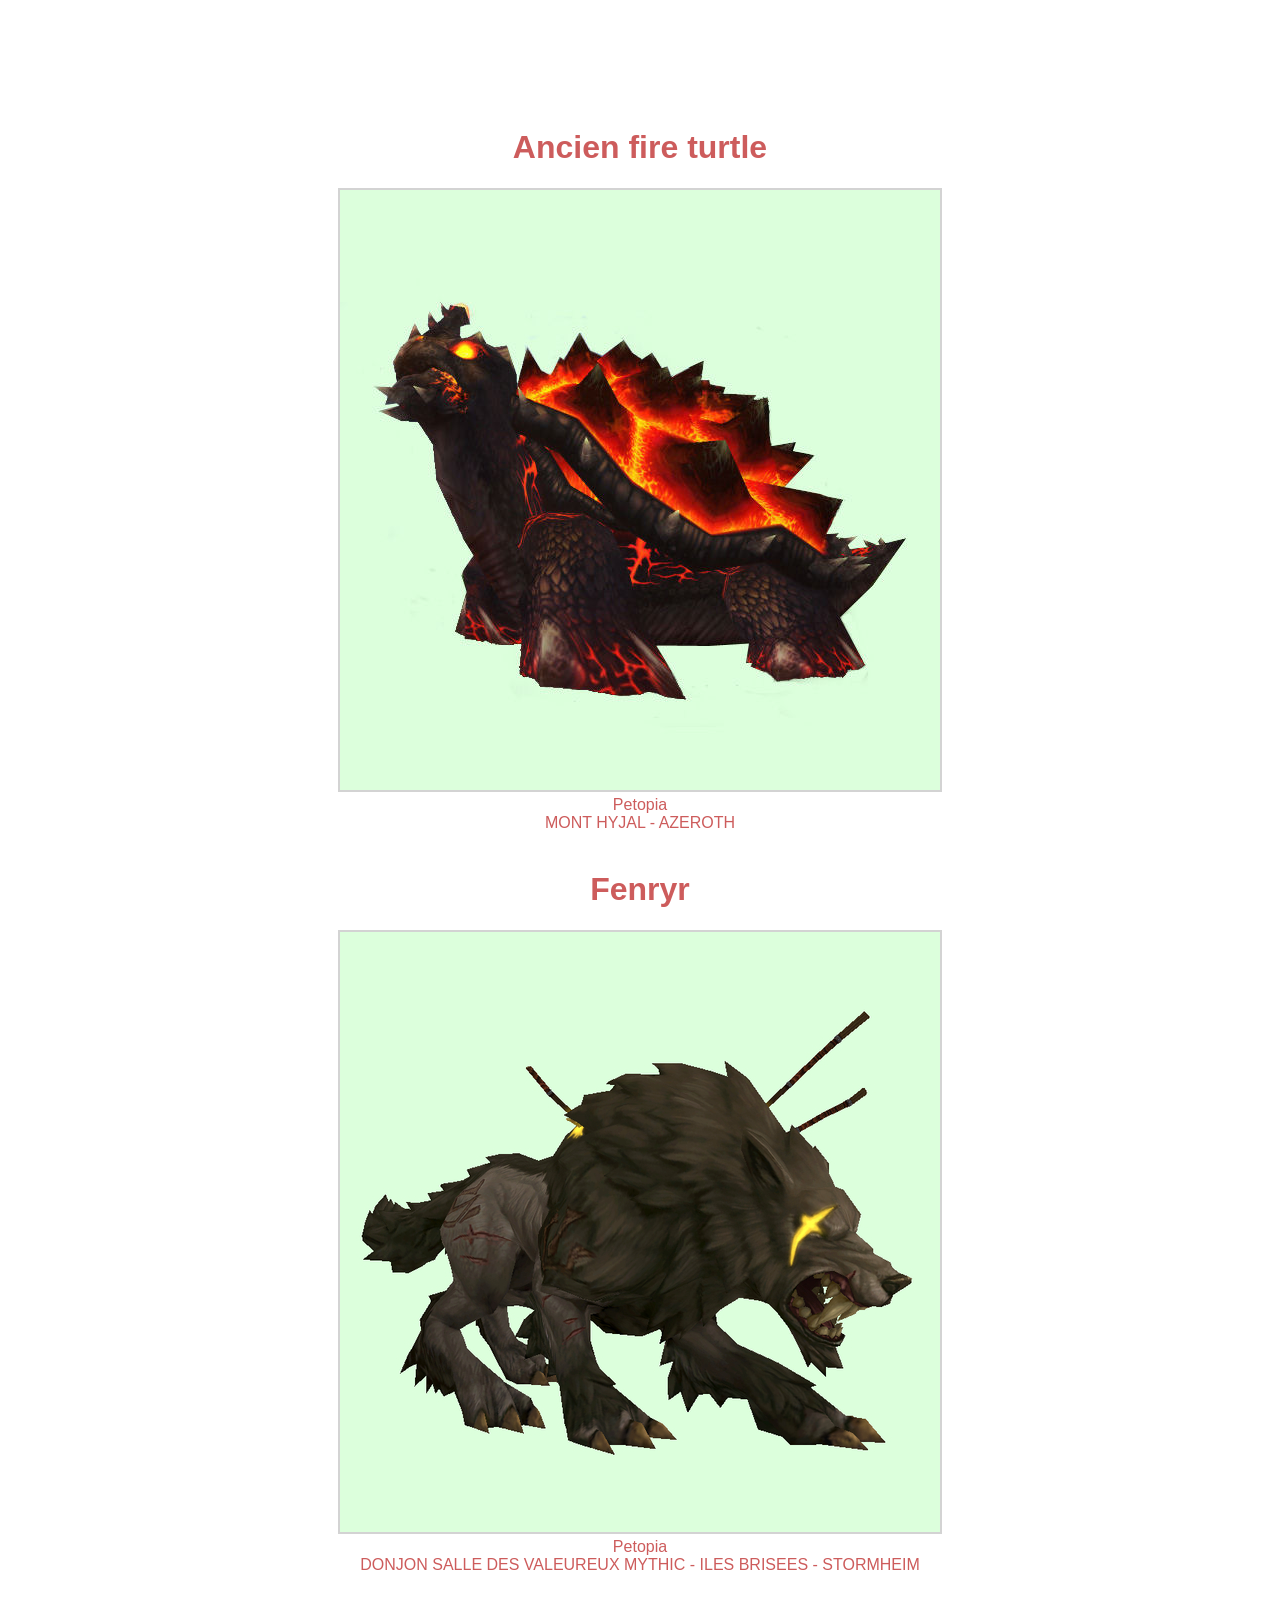
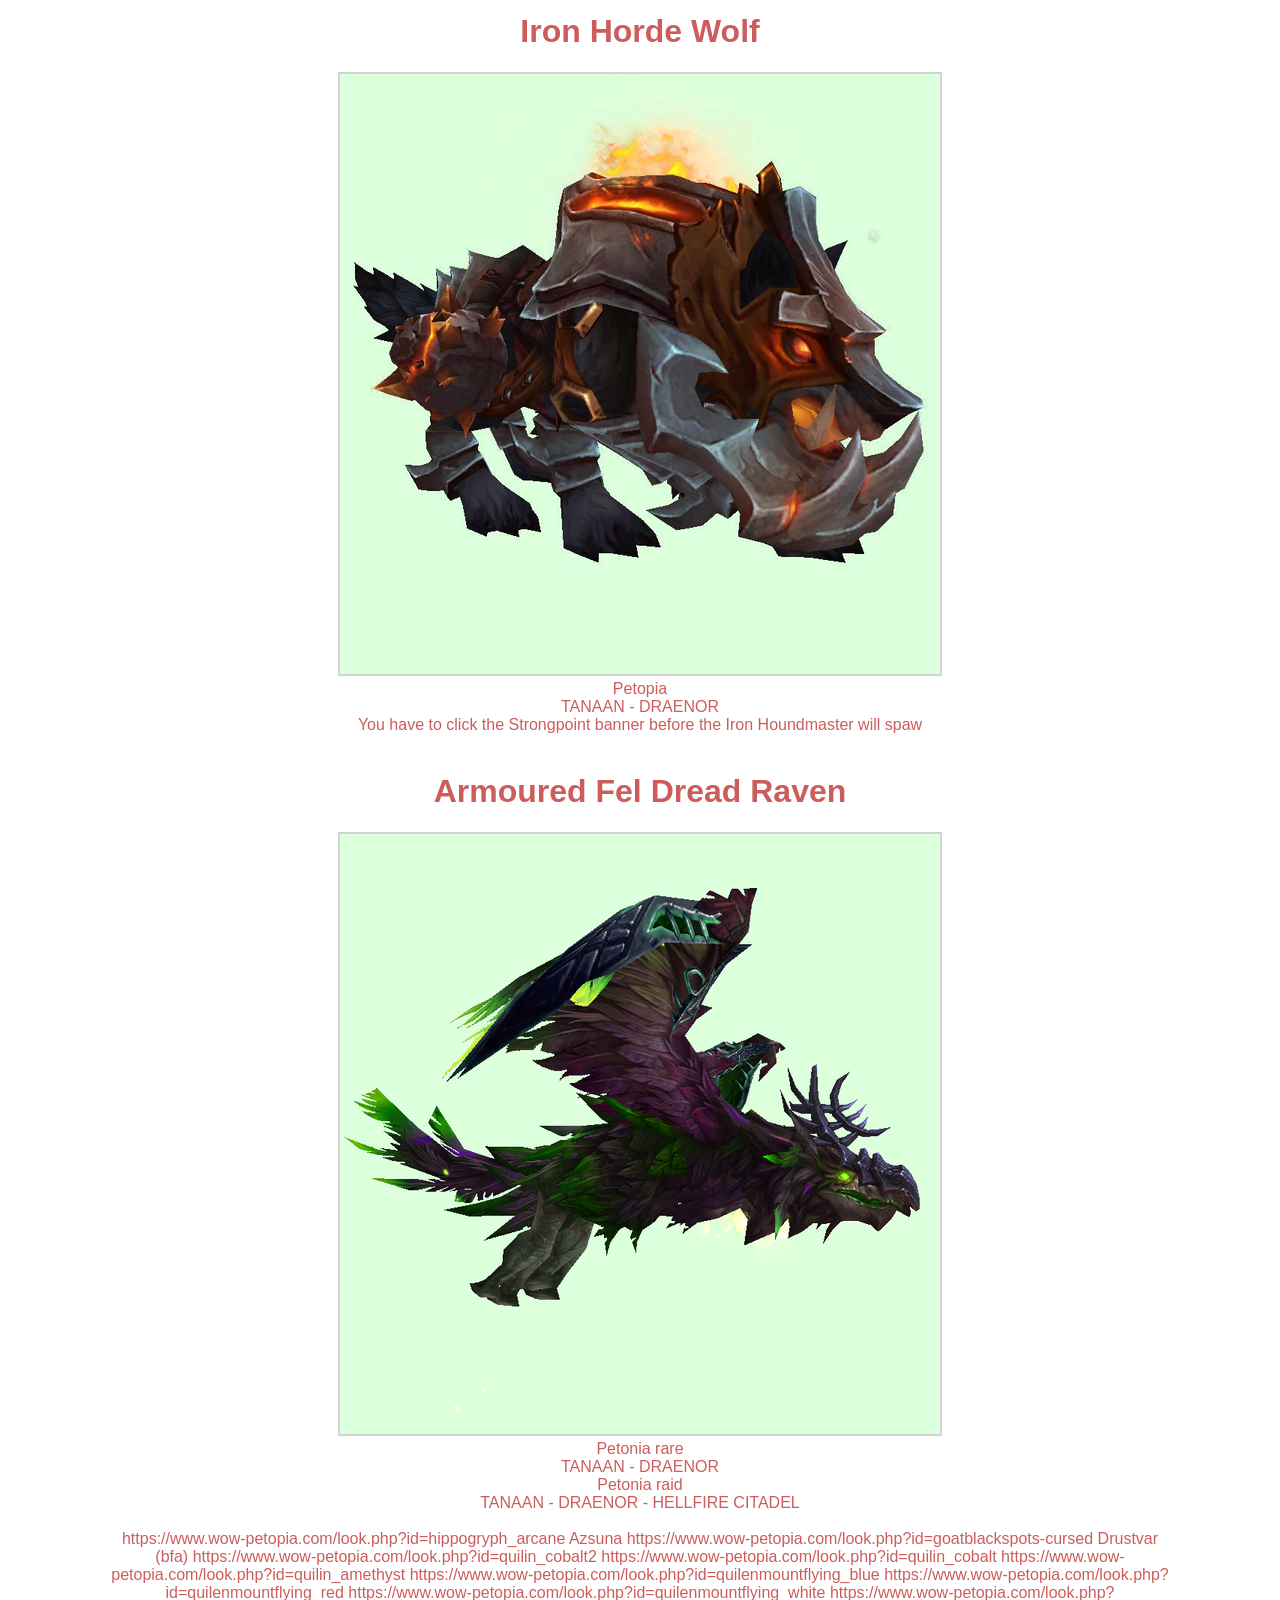
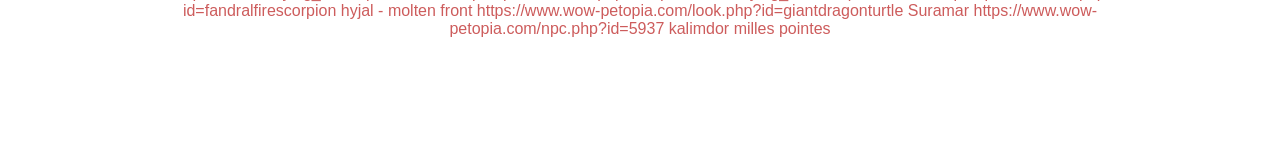
<file: projetWow-master/pets.html>
<!DOCTYPE html>
<html lang="en">
  <head>
    <meta charset="UTF-8" />
    <meta name="viewport" content="width=device-width, initial-scale=1.0" />
    <title>Document</title>
    <link rel="stylesheet" href="style.css" />
  </head>
  <body>
    <h1>Ancien fire turtle</h1>
    <img src="images/fire_turtle.jpg" alt="" /> <br />
    <a href="https://www.wow-petopia.com/look.php?id=ancientseaturtlefire"
      >Petopia</a
    >
    <br />
    MONT HYJAL - AZEROTH <br /><br />

    <h1>Fenryr</h1>
    <img src="images/fenryr.jpg" alt="" /><br />
    <a href="https://www.wow-petopia.com/npc.php?id=119990">Petopia</a> <br />
    DONJON SALLE DES VALEUREUX MYTHIC - ILES BRISEES - STORMHEIM <br /><br />

    <h1>Iron Horde Wolf</h1>
    <img src="images/ironhordewolf.jpg" alt="" /><br />
    <a href="https://www.wow-petopia.com/npc.php?id=91250">Petopia</a> <br />
    TANAAN - DRAENOR <br />
    You have to click the Strongpoint banner before the Iron Houndmaster will
    spaw<br /><br />

    <h1>Armoured Fel Dread Raven</h1>
    <img src="images/fel_dread_raven.jpg" alt="" /><br />
    <a href="https://www.wowhead.com/npc=95053/deathtalon">Petonia rare</a
    ><br />
    TANAAN - DRAENOR <br />
    <a href="https://www.wowhead.com/npc=93952/fel-raven#comments"
      >Petonia raid</a
    >
    <br />
    TANAAN - DRAENOR - HELLFIRE CITADEL <br /><br />

    https://www.wow-petopia.com/look.php?id=hippogryph_arcane Azsuna
    https://www.wow-petopia.com/look.php?id=goatblackspots-cursed Drustvar (bfa)
    https://www.wow-petopia.com/look.php?id=quilin_cobalt2
    https://www.wow-petopia.com/look.php?id=quilin_cobalt
    https://www.wow-petopia.com/look.php?id=quilin_amethyst
    https://www.wow-petopia.com/look.php?id=quilenmountflying_blue
    https://www.wow-petopia.com/look.php?id=quilenmountflying_red
    https://www.wow-petopia.com/look.php?id=quilenmountflying_white
    https://www.wow-petopia.com/look.php?id=fandralfirescorpion hyjal - molten
    front https://www.wow-petopia.com/look.php?id=giantdragonturtle Suramar
    https://www.wow-petopia.com/npc.php?id=5937 kalimdor milles pointes
  </body>
</html>
</file>
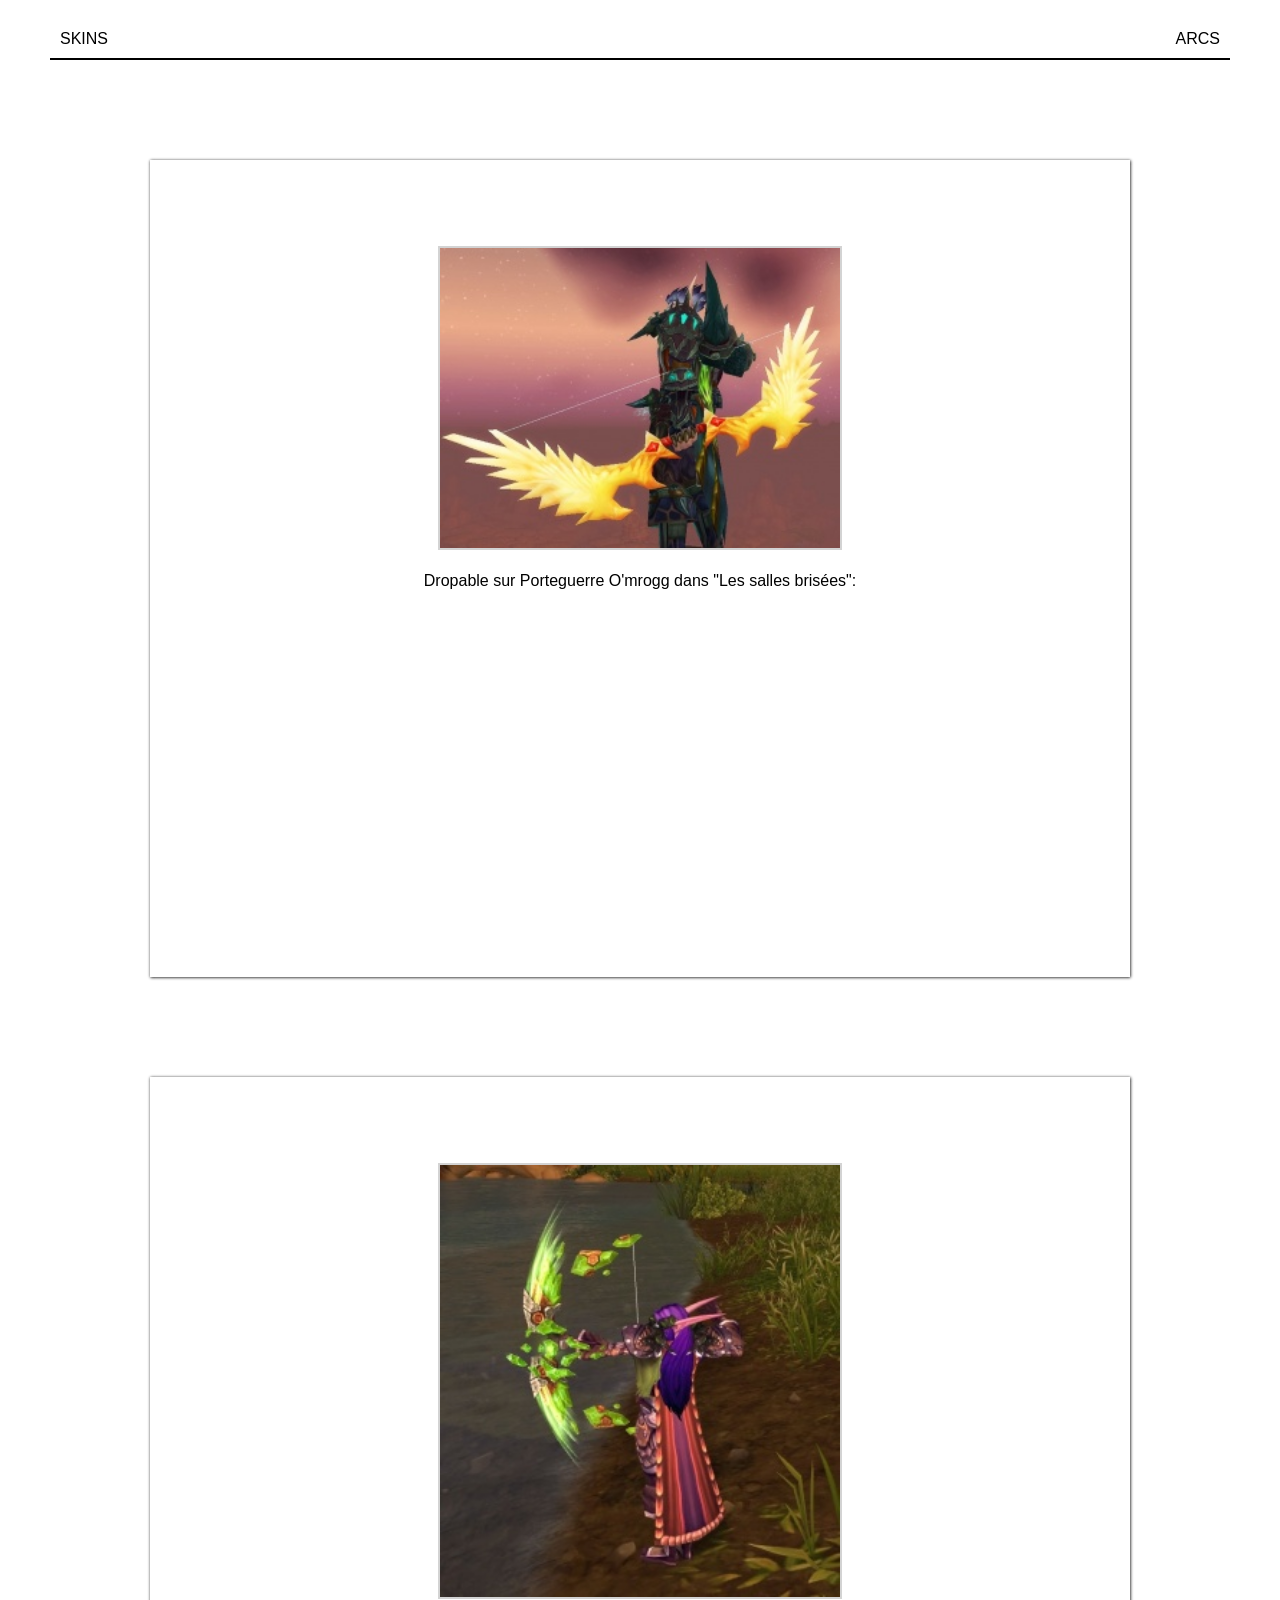
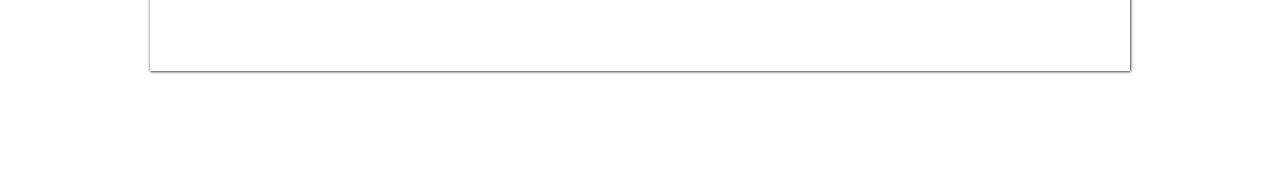
<file: projetWow-master/skins.html>
<!DOCTYPE html>
<html lang="en">
  <head>
    <meta charset="UTF-8" />
    <meta name="viewport" content="width=device-width, initial-scale=1.0" />
    <title>SKINS</title>
    <link rel="stylesheet" href="style.css" />
    <script>
      const whTooltips = {
        colorLinks: true,
        iconizeLinks: true,
        renameLinks: true,
      };
    </script>
    <script src="https://wow.zamimg.com/widgets/power.js"></script>
  </head>
  <body class="body_skins">
    <header class="d-flex header_skins">
      <div>
        SKINS
      </div>
      <div>
        ARCS
      </div>
    </header>

    <main class="main_skins">
      <section>
        <a
          href="https://fr.wowhead.com/item=27526/arc-faucon-br%C3%BBleciel&bonus=4103#english-comments:0"
          data-wowhead="item=27526"
        ></a>
        <br /><br />
        <img src="images/arc_faucon.jpg" alt="" /><br /><br />

        Dropable sur Porteguerre O'mrogg dans "Les salles brisées": <br /><br />
        <iframe
          width="560"
          height="315"
          src="https://www.youtube.com/embed/PylgeSOXNB0"
          frameborder="0"
          allow="accelerometer; autoplay; encrypted-media; gyroscope; picture-in-picture"
          allowfullscreen
        ></iframe>
      </section>
      <section>
        <a
          href="https://fr.wowhead.com/item=124680/arc-long-du-gladiateur-farouche&bonus=0#english-comments"
          data-wowhead="item=124680"
        ></a>
        <br /><br />
        <img src="images/arc_gladiateur_farouche.jpg" alt="" /> <br /><br />
      </section>
    </main>
  </body>
</html>
</file>
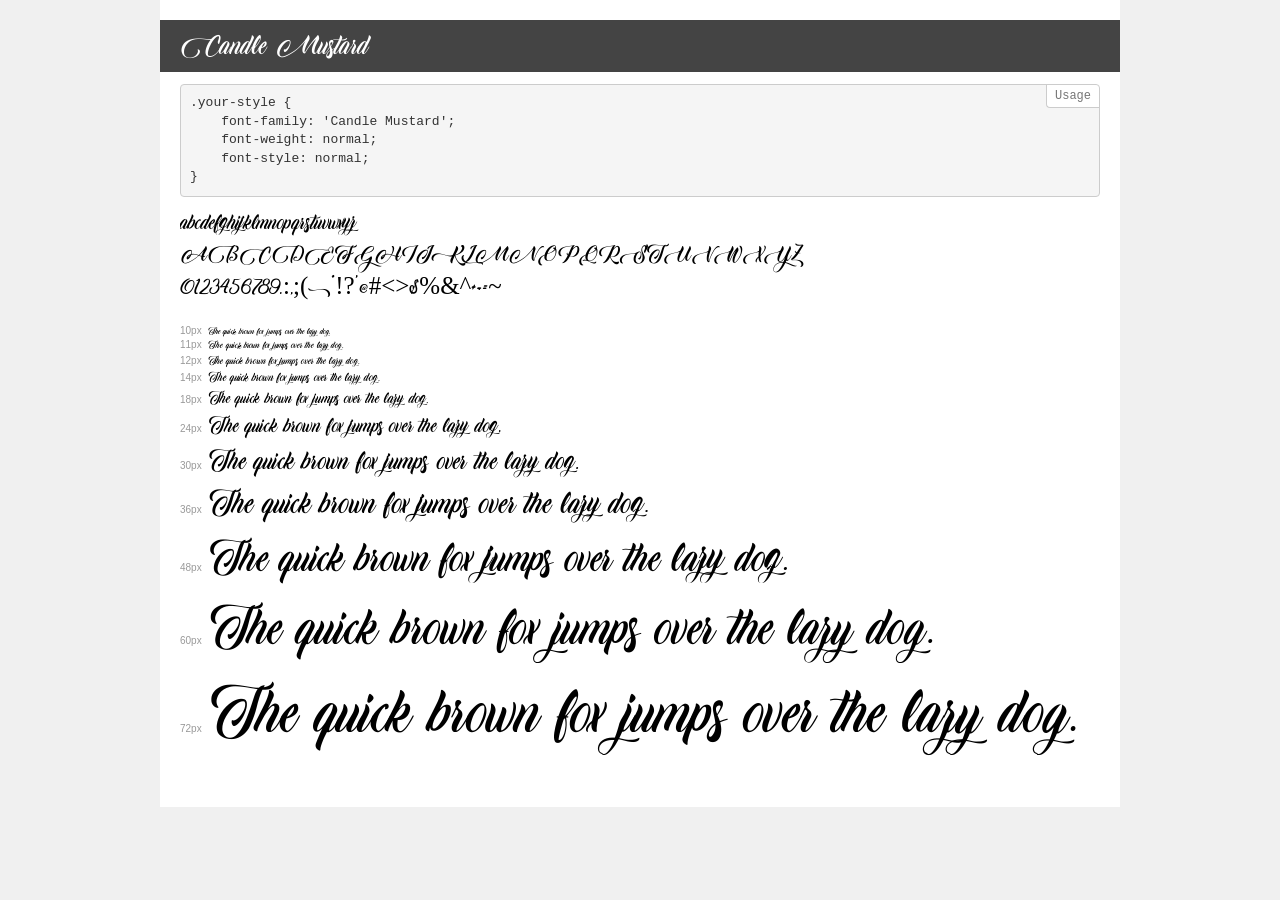
<file: projetWow-master/fonts/CandleMustard/demo.html>
<!DOCTYPE html>
<html lang="en">
<head>
    <meta charset="utf-8">
    <meta http-equiv="X-UA-Compatible" content="IE=edge">
    <meta name="viewport" content="width=device-width, initial-scale=1">
    <meta name="robots" content="noindex, noarchive">
    <meta name="format-detection" content="telephone=no">
    <title>Transfonter demo</title>
    <link href="stylesheet.css" rel="stylesheet">
    <style>
        /*
        http://meyerweb.com/eric/tools/css/reset/
        v2.0 | 20110126
        License: none (public domain)
        */
        html, body, div, span, applet, object, iframe,
        h1, h2, h3, h4, h5, h6, p, blockquote, pre,
        a, abbr, acronym, address, big, cite, code,
        del, dfn, em, img, ins, kbd, q, s, samp,
        small, strike, strong, sub, sup, tt, var,
        b, u, i, center,
        dl, dt, dd, ol, ul, li,
        fieldset, form, label, legend,
        table, caption, tbody, tfoot, thead, tr, th, td,
        article, aside, canvas, details, embed,
        figure, figcaption, footer, header, hgroup,
        menu, nav, output, ruby, section, summary,
        time, mark, audio, video {
            margin: 0;
            padding: 0;
            border: 0;
            font-size: 100%;
            font: inherit;
            vertical-align: baseline;
        }
        /* HTML5 display-role reset for older browsers */
        article, aside, details, figcaption, figure,
        footer, header, hgroup, menu, nav, section {
            display: block;
        }
        body {
            line-height: 1;
        }
        ol, ul {
            list-style: none;
        }
        blockquote, q {
            quotes: none;
        }
        blockquote:before, blockquote:after,
        q:before, q:after {
            content: '';
            content: none;
        }
        table {
            border-collapse: collapse;
            border-spacing: 0;
        }
        /* demo styles */
        body {
            background: #f0f0f0;
            color: #000;
        }
        .page {
            background: #fff;
            width: 920px;
            margin: 0 auto;
            padding: 20px 20px 0 20px;
            overflow: hidden;
        }
        .font-container {
            overflow-x: auto;
            overflow-y: hidden;
            margin-bottom: 40px;
            line-height: 1.3;
            white-space: nowrap;
            padding-bottom: 5px;
        }
        h1 {
            position: relative;
            background: #444;
            font-size: 32px;
            color: #fff;
            padding: 10px 20px;
            margin: 0 -20px 12px -20px;
        }
        .letters {
            font-size: 25px;
            margin-bottom: 20px;
        }
        .s10:before {
            content: '10px';
        }
        .s11:before {
            content: '11px';
        }
        .s12:before {
            content: '12px';
        }
        .s14:before {
            content: '14px';
        }
        .s18:before {
            content: '18px';
        }
        .s24:before {
            content: '24px';
        }
        .s30:before {
            content: '30px';
        }
        .s36:before {
            content: '36px';
        }
        .s48:before {
            content: '48px';
        }
        .s60:before {
            content: '60px';
        }
        .s72:before {
            content: '72px';
        }
        .s10:before, .s11:before, .s12:before, .s14:before,
        .s18:before, .s24:before, .s30:before, .s36:before,
        .s48:before, .s60:before, .s72:before {
            font-family: Arial, sans-serif;
            font-size: 10px;
            font-weight: normal;
            font-style: normal;
            color: #999;
            padding-right: 6px;
        }
        pre {
            display: block;
            position: relative;
            padding: 9px;
            margin: 0 0 10px;
            font-family: Monaco, Menlo, Consolas, "Courier New", monospace;
            font-size: 13px;
            line-height: 1.428571429;
            color: #333;
            font-weight: normal;
            font-style: normal;
            background-color: #f5f5f5;
            border: 1px solid #ccc;
            overflow-x: auto;
            border-radius: 4px;
        }
        pre:after {
            display: block;
            position: absolute;
            right: 0;
            top: 0;
            content: 'Usage';
            line-height: 1;
            padding: 5px 8px;
            font-size: 12px;
            color: #767676;
            background-color: #fff;
            border: 1px solid #ccc;
            border-right: none;
            border-top: none;
            border-radius: 0 4px 0 4px;
            z-index: 10;
        }
        /* responsive */
        @media (max-width: 959px) {
            .page {
                width: auto;
                margin: 0;
            }
        }
    </style>
</head>
<body>
<div class="page">
    <div class="demo">
        <h1 style="font-family: 'Candle Mustard'; font-weight: normal; font-style: normal;">Candle Mustard</h1>
        <pre>.your-style {
    font-family: 'Candle Mustard';
    font-weight: normal;
    font-style: normal;
}</pre>
        <div class="font-container" style="font-family: 'Candle Mustard'; font-weight: normal; font-style: normal;">
            <p class="letters">
                abcdefghijklmnopqrstuvwxyz<br>
ABCDEFGHIJKLMNOPQRSTUVWXYZ<br>
                0123456789.:,;()*!?'@#<>$%&^+-=~
            </p>
            <p class="s10" style="font-size: 10px;">The quick brown fox jumps over the lazy dog.</p>
            <p class="s11" style="font-size: 11px;">The quick brown fox jumps over the lazy dog.</p>
            <p class="s12" style="font-size: 12px;">The quick brown fox jumps over the lazy dog.</p>
            <p class="s14" style="font-size: 14px;">The quick brown fox jumps over the lazy dog.</p>
            <p class="s18" style="font-size: 18px;">The quick brown fox jumps over the lazy dog.</p>
            <p class="s24" style="font-size: 24px;">The quick brown fox jumps over the lazy dog.</p>
            <p class="s30" style="font-size: 30px;">The quick brown fox jumps over the lazy dog.</p>
            <p class="s36" style="font-size: 36px;">The quick brown fox jumps over the lazy dog.</p>
            <p class="s48" style="font-size: 48px;">The quick brown fox jumps over the lazy dog.</p>
            <p class="s60" style="font-size: 60px;">The quick brown fox jumps over the lazy dog.</p>
            <p class="s72" style="font-size: 72px;">The quick brown fox jumps over the lazy dog.</p>
        </div>
    </div>
</div>
</body>
</html>
</file>
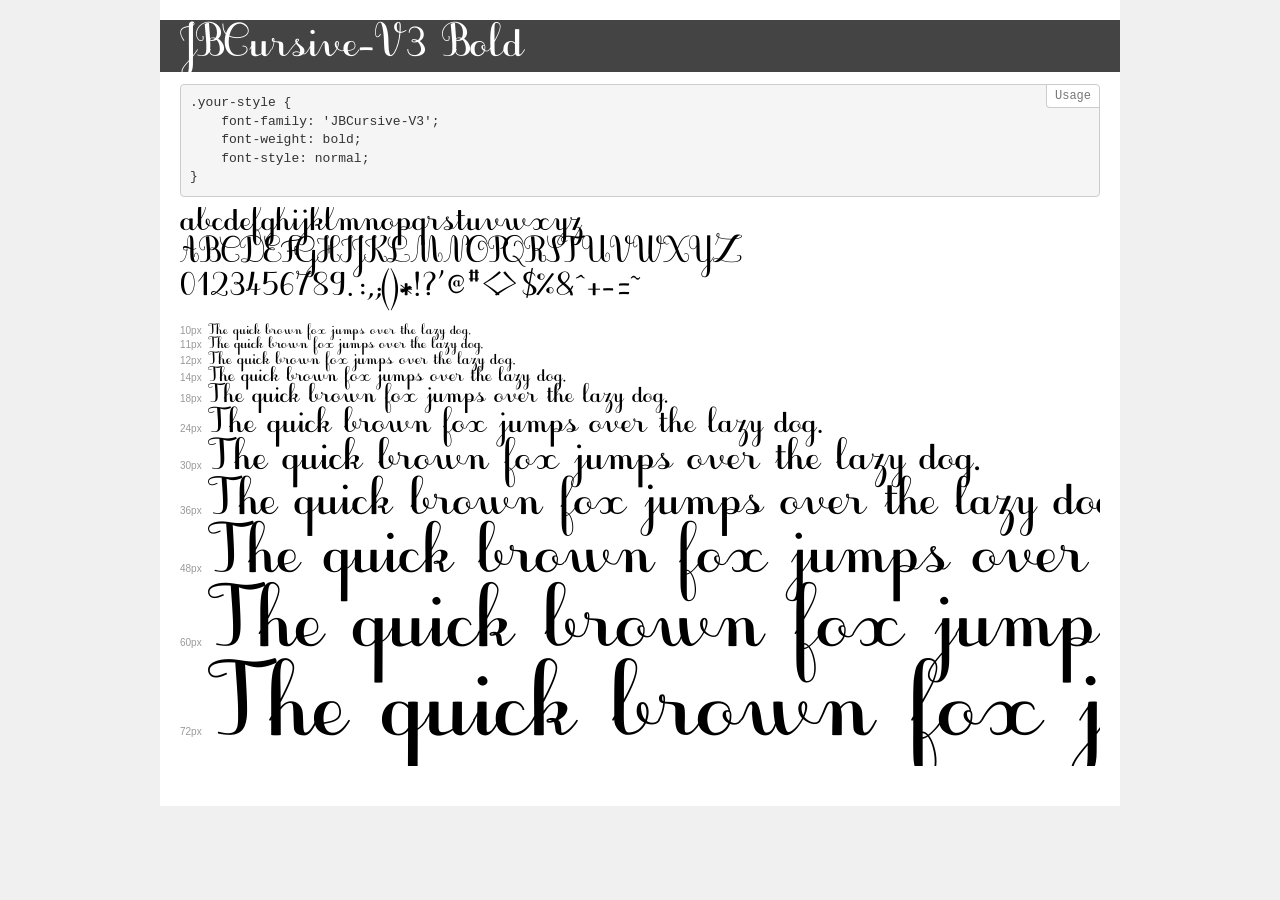
<file: projetWow-master/fonts/JBCursive/demo.html>
<!DOCTYPE html>
<html lang="en">
<head>
    <meta charset="utf-8">
    <meta http-equiv="X-UA-Compatible" content="IE=edge">
    <meta name="viewport" content="width=device-width, initial-scale=1">
    <meta name="robots" content="noindex, noarchive">
    <meta name="format-detection" content="telephone=no">
    <title>Transfonter demo</title>
    <link href="stylesheet.css" rel="stylesheet">
    <style>
        /*
        http://meyerweb.com/eric/tools/css/reset/
        v2.0 | 20110126
        License: none (public domain)
        */
        html, body, div, span, applet, object, iframe,
        h1, h2, h3, h4, h5, h6, p, blockquote, pre,
        a, abbr, acronym, address, big, cite, code,
        del, dfn, em, img, ins, kbd, q, s, samp,
        small, strike, strong, sub, sup, tt, var,
        b, u, i, center,
        dl, dt, dd, ol, ul, li,
        fieldset, form, label, legend,
        table, caption, tbody, tfoot, thead, tr, th, td,
        article, aside, canvas, details, embed,
        figure, figcaption, footer, header, hgroup,
        menu, nav, output, ruby, section, summary,
        time, mark, audio, video {
            margin: 0;
            padding: 0;
            border: 0;
            font-size: 100%;
            font: inherit;
            vertical-align: baseline;
        }
        /* HTML5 display-role reset for older browsers */
        article, aside, details, figcaption, figure,
        footer, header, hgroup, menu, nav, section {
            display: block;
        }
        body {
            line-height: 1;
        }
        ol, ul {
            list-style: none;
        }
        blockquote, q {
            quotes: none;
        }
        blockquote:before, blockquote:after,
        q:before, q:after {
            content: '';
            content: none;
        }
        table {
            border-collapse: collapse;
            border-spacing: 0;
        }
        /* demo styles */
        body {
            background: #f0f0f0;
            color: #000;
        }
        .page {
            background: #fff;
            width: 920px;
            margin: 0 auto;
            padding: 20px 20px 0 20px;
            overflow: hidden;
        }
        .font-container {
            overflow-x: auto;
            overflow-y: hidden;
            margin-bottom: 40px;
            line-height: 1.3;
            white-space: nowrap;
            padding-bottom: 5px;
        }
        h1 {
            position: relative;
            background: #444;
            font-size: 32px;
            color: #fff;
            padding: 10px 20px;
            margin: 0 -20px 12px -20px;
        }
        .letters {
            font-size: 25px;
            margin-bottom: 20px;
        }
        .s10:before {
            content: '10px';
        }
        .s11:before {
            content: '11px';
        }
        .s12:before {
            content: '12px';
        }
        .s14:before {
            content: '14px';
        }
        .s18:before {
            content: '18px';
        }
        .s24:before {
            content: '24px';
        }
        .s30:before {
            content: '30px';
        }
        .s36:before {
            content: '36px';
        }
        .s48:before {
            content: '48px';
        }
        .s60:before {
            content: '60px';
        }
        .s72:before {
            content: '72px';
        }
        .s10:before, .s11:before, .s12:before, .s14:before,
        .s18:before, .s24:before, .s30:before, .s36:before,
        .s48:before, .s60:before, .s72:before {
            font-family: Arial, sans-serif;
            font-size: 10px;
            font-weight: normal;
            font-style: normal;
            color: #999;
            padding-right: 6px;
        }
        pre {
            display: block;
            position: relative;
            padding: 9px;
            margin: 0 0 10px;
            font-family: Monaco, Menlo, Consolas, "Courier New", monospace;
            font-size: 13px;
            line-height: 1.428571429;
            color: #333;
            font-weight: normal;
            font-style: normal;
            background-color: #f5f5f5;
            border: 1px solid #ccc;
            overflow-x: auto;
            border-radius: 4px;
        }
        pre:after {
            display: block;
            position: absolute;
            right: 0;
            top: 0;
            content: 'Usage';
            line-height: 1;
            padding: 5px 8px;
            font-size: 12px;
            color: #767676;
            background-color: #fff;
            border: 1px solid #ccc;
            border-right: none;
            border-top: none;
            border-radius: 0 4px 0 4px;
            z-index: 10;
        }
        /* responsive */
        @media (max-width: 959px) {
            .page {
                width: auto;
                margin: 0;
            }
        }
    </style>
</head>
<body>
<div class="page">
    <div class="demo">
        <h1 style="font-family: 'JBCursive-V3'; font-weight: bold; font-style: normal;">JBCursive-V3 Bold</h1>
        <pre>.your-style {
    font-family: 'JBCursive-V3';
    font-weight: bold;
    font-style: normal;
}</pre>
        <div class="font-container" style="font-family: 'JBCursive-V3'; font-weight: bold; font-style: normal;">
            <p class="letters">
                abcdefghijklmnopqrstuvwxyz<br>
ABCDEFGHIJKLMNOPQRSTUVWXYZ<br>
                0123456789.:,;()*!?'@#<>$%&^+-=~
            </p>
            <p class="s10" style="font-size: 10px;">The quick brown fox jumps over the lazy dog.</p>
            <p class="s11" style="font-size: 11px;">The quick brown fox jumps over the lazy dog.</p>
            <p class="s12" style="font-size: 12px;">The quick brown fox jumps over the lazy dog.</p>
            <p class="s14" style="font-size: 14px;">The quick brown fox jumps over the lazy dog.</p>
            <p class="s18" style="font-size: 18px;">The quick brown fox jumps over the lazy dog.</p>
            <p class="s24" style="font-size: 24px;">The quick brown fox jumps over the lazy dog.</p>
            <p class="s30" style="font-size: 30px;">The quick brown fox jumps over the lazy dog.</p>
            <p class="s36" style="font-size: 36px;">The quick brown fox jumps over the lazy dog.</p>
            <p class="s48" style="font-size: 48px;">The quick brown fox jumps over the lazy dog.</p>
            <p class="s60" style="font-size: 60px;">The quick brown fox jumps over the lazy dog.</p>
            <p class="s72" style="font-size: 72px;">The quick brown fox jumps over the lazy dog.</p>
        </div>
    </div>
</div>
</body>
</html>
</file>
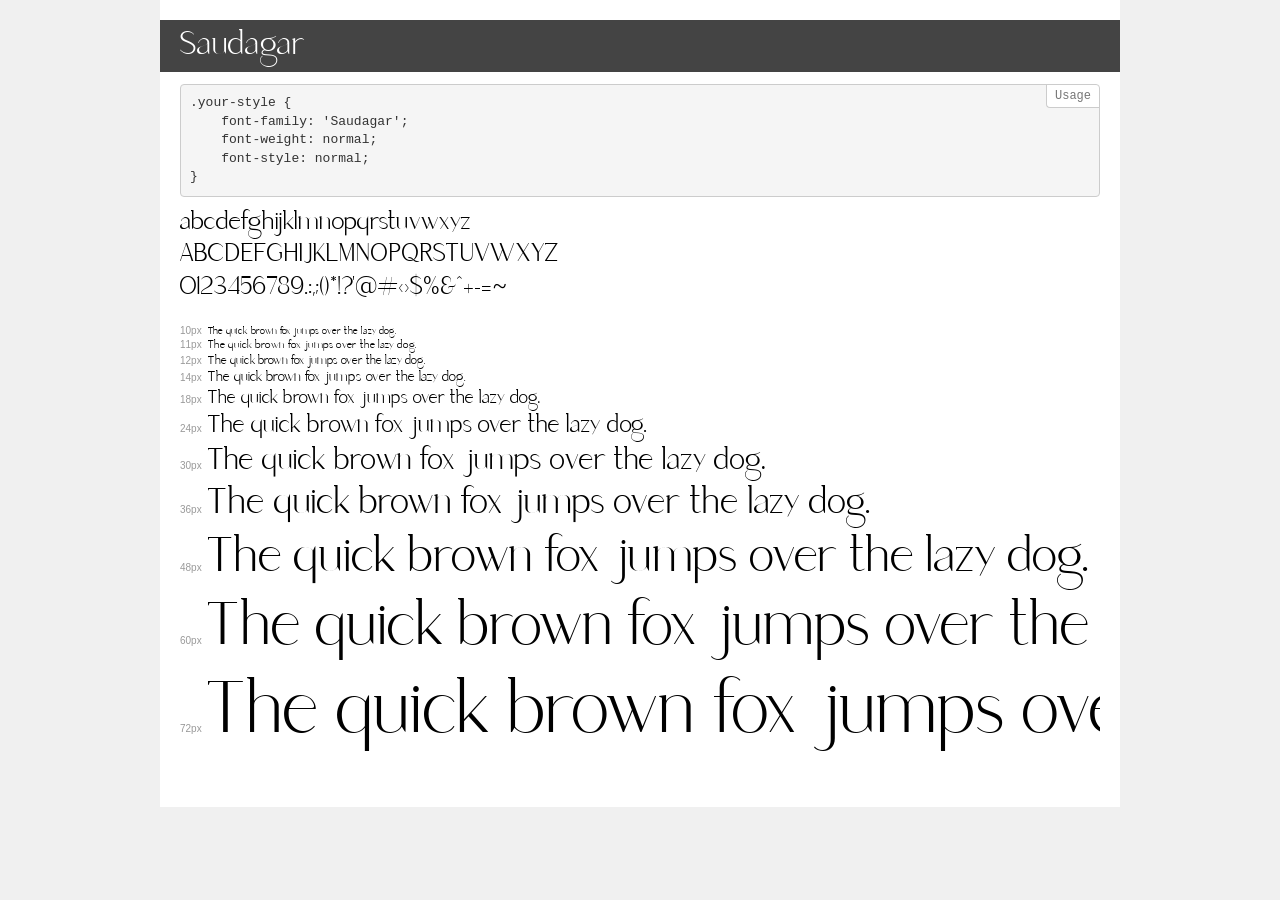
<file: projetWow-master/fonts/Saudagar/demo.html>
<!DOCTYPE html>
<html lang="en">
<head>
    <meta charset="utf-8">
    <meta http-equiv="X-UA-Compatible" content="IE=edge">
    <meta name="viewport" content="width=device-width, initial-scale=1">
    <meta name="robots" content="noindex, noarchive">
    <meta name="format-detection" content="telephone=no">
    <title>Transfonter demo</title>
    <link href="stylesheet.css" rel="stylesheet">
    <style>
        /*
        http://meyerweb.com/eric/tools/css/reset/
        v2.0 | 20110126
        License: none (public domain)
        */
        html, body, div, span, applet, object, iframe,
        h1, h2, h3, h4, h5, h6, p, blockquote, pre,
        a, abbr, acronym, address, big, cite, code,
        del, dfn, em, img, ins, kbd, q, s, samp,
        small, strike, strong, sub, sup, tt, var,
        b, u, i, center,
        dl, dt, dd, ol, ul, li,
        fieldset, form, label, legend,
        table, caption, tbody, tfoot, thead, tr, th, td,
        article, aside, canvas, details, embed,
        figure, figcaption, footer, header, hgroup,
        menu, nav, output, ruby, section, summary,
        time, mark, audio, video {
            margin: 0;
            padding: 0;
            border: 0;
            font-size: 100%;
            font: inherit;
            vertical-align: baseline;
        }
        /* HTML5 display-role reset for older browsers */
        article, aside, details, figcaption, figure,
        footer, header, hgroup, menu, nav, section {
            display: block;
        }
        body {
            line-height: 1;
        }
        ol, ul {
            list-style: none;
        }
        blockquote, q {
            quotes: none;
        }
        blockquote:before, blockquote:after,
        q:before, q:after {
            content: '';
            content: none;
        }
        table {
            border-collapse: collapse;
            border-spacing: 0;
        }
        /* demo styles */
        body {
            background: #f0f0f0;
            color: #000;
        }
        .page {
            background: #fff;
            width: 920px;
            margin: 0 auto;
            padding: 20px 20px 0 20px;
            overflow: hidden;
        }
        .font-container {
            overflow-x: auto;
            overflow-y: hidden;
            margin-bottom: 40px;
            line-height: 1.3;
            white-space: nowrap;
            padding-bottom: 5px;
        }
        h1 {
            position: relative;
            background: #444;
            font-size: 32px;
            color: #fff;
            padding: 10px 20px;
            margin: 0 -20px 12px -20px;
        }
        .letters {
            font-size: 25px;
            margin-bottom: 20px;
        }
        .s10:before {
            content: '10px';
        }
        .s11:before {
            content: '11px';
        }
        .s12:before {
            content: '12px';
        }
        .s14:before {
            content: '14px';
        }
        .s18:before {
            content: '18px';
        }
        .s24:before {
            content: '24px';
        }
        .s30:before {
            content: '30px';
        }
        .s36:before {
            content: '36px';
        }
        .s48:before {
            content: '48px';
        }
        .s60:before {
            content: '60px';
        }
        .s72:before {
            content: '72px';
        }
        .s10:before, .s11:before, .s12:before, .s14:before,
        .s18:before, .s24:before, .s30:before, .s36:before,
        .s48:before, .s60:before, .s72:before {
            font-family: Arial, sans-serif;
            font-size: 10px;
            font-weight: normal;
            font-style: normal;
            color: #999;
            padding-right: 6px;
        }
        pre {
            display: block;
            position: relative;
            padding: 9px;
            margin: 0 0 10px;
            font-family: Monaco, Menlo, Consolas, "Courier New", monospace;
            font-size: 13px;
            line-height: 1.428571429;
            color: #333;
            font-weight: normal;
            font-style: normal;
            background-color: #f5f5f5;
            border: 1px solid #ccc;
            overflow-x: auto;
            border-radius: 4px;
        }
        pre:after {
            display: block;
            position: absolute;
            right: 0;
            top: 0;
            content: 'Usage';
            line-height: 1;
            padding: 5px 8px;
            font-size: 12px;
            color: #767676;
            background-color: #fff;
            border: 1px solid #ccc;
            border-right: none;
            border-top: none;
            border-radius: 0 4px 0 4px;
            z-index: 10;
        }
        /* responsive */
        @media (max-width: 959px) {
            .page {
                width: auto;
                margin: 0;
            }
        }
    </style>
</head>
<body>
<div class="page">
    <div class="demo">
        <h1 style="font-family: 'Saudagar'; font-weight: normal; font-style: normal;">Saudagar</h1>
        <pre>.your-style {
    font-family: 'Saudagar';
    font-weight: normal;
    font-style: normal;
}</pre>
        <div class="font-container" style="font-family: 'Saudagar'; font-weight: normal; font-style: normal;">
            <p class="letters">
                abcdefghijklmnopqrstuvwxyz<br>
ABCDEFGHIJKLMNOPQRSTUVWXYZ<br>
                0123456789.:,;()*!?'@#<>$%&^+-=~
            </p>
            <p class="s10" style="font-size: 10px;">The quick brown fox jumps over the lazy dog.</p>
            <p class="s11" style="font-size: 11px;">The quick brown fox jumps over the lazy dog.</p>
            <p class="s12" style="font-size: 12px;">The quick brown fox jumps over the lazy dog.</p>
            <p class="s14" style="font-size: 14px;">The quick brown fox jumps over the lazy dog.</p>
            <p class="s18" style="font-size: 18px;">The quick brown fox jumps over the lazy dog.</p>
            <p class="s24" style="font-size: 24px;">The quick brown fox jumps over the lazy dog.</p>
            <p class="s30" style="font-size: 30px;">The quick brown fox jumps over the lazy dog.</p>
            <p class="s36" style="font-size: 36px;">The quick brown fox jumps over the lazy dog.</p>
            <p class="s48" style="font-size: 48px;">The quick brown fox jumps over the lazy dog.</p>
            <p class="s60" style="font-size: 60px;">The quick brown fox jumps over the lazy dog.</p>
            <p class="s72" style="font-size: 72px;">The quick brown fox jumps over the lazy dog.</p>
        </div>
    </div>
</div>
</body>
</html>
</file>
<file: projetWow-master/fonts/JBCursive/stylesheet.css>
@font-face {
    font-family: 'JBCursive-V3';
    src: url('JBCursive-V3-Bold.eot');
    src: url('JBCursive-V3-Bold.eot?#iefix') format('embedded-opentype'),
        url('JBCursive-V3-Bold.woff2') format('woff2'),
        url('JBCursive-V3-Bold.woff') format('woff'),
        url('JBCursive-V3-Bold.ttf') format('truetype'),
        url('JBCursive-V3-Bold.svg#JBCursive-V3-Bold') format('svg');
    font-weight: bold;
    font-style: normal;
    font-display: swap;
}
</file>
<file: projetWow-master/style.css>
body {
  display: block;
  text-align: center;
  background-size: cover;
  color: indianred;
  font-family: "Segoe UI", Tahoma, Geneva, Verdana, sans-serif;
  padding: 100px;
}

a {
  text-decoration: none;
  color: indianred;
}

a:hover {
  box-shadow: 0px 0px 10px 1.5px indianred;
  padding: 5px;
}

img {
  width: 600px;
  border: 2px solid lightgray;
}

.bodyDraenor {
  background-image: url(images/pastel2.0.png);
}

.bodyIndex {
  background-image: url(images/azsuna.jpg);
  background-repeat: no-repeat;
  color: palevioletred;
}

.bodyIndex header {
  font-family: "JBCursive-V3";
}

.sectionIndex {
  color: black;
  background-color: rgba(255, 255, 255, 0.25);
  text-align: left;
  padding-left: 50px;
  padding-top: 10px;
  padding-bottom: 10px;
  font-size: larger;
  border-radius: 20px;
}

.sectionDraenor {
  background-color: rgba(255, 255, 255, 0.5);
  box-shadow: 0px 0px 10px 1.5px indianred;
  padding: 10px;
  margin-bottom: 30px;
  padding-bottom: 30px;
}

.lienIndex {
  color: black;
}

.bodyIndex header,
.bodyDraenor header {
  font-size: xx-large;
  box-shadow: 0px 0px 10px 1.5px white;
  border: 1px solid white;
  color: white;
  padding: 20px;
  border-radius: 20px;
  font-weight: bolder;
  text-shadow: 1px 1px 20px white;
}

.carte_draenor {
  box-shadow: 0px 0px 50px 10px white;
  border: none;
}

.menu {
  position: absolute;
  right: 0;
  top: 0;
  padding: 15px;
  box-shadow: 0px 0px 10px 1.5px grey;

  position: fixed;
  width: 100%;
  background-image: url(images/pastel2.0.png);
  background-size: contain;
}

.menu a {
  color: white;
  font-weight: bolder;
  text-shadow: 1px 1px 10px black;
  font-size: larger;
}

.input_pseudo {
  margin-bottom: 50px;
}

.img_petite {
  width: 200px;
  border-radius: 100%;
  box-shadow: 0px 0px 10px 1.5px indianred;
}

nav {
  display: flex;
  justify-content: space-around;
}

.reput {
  width: 25%;
  box-shadow: 0px 0px 10px 1.5px indianred;
  height: auto;
  padding: 20px;
}

.d-flex {
  display: flex;
  justify-content: center;
}

.d-flex a {
  padding: 10px;
}

.d-flex div {
  padding: 10px;
}

.fleche {
  position: absolute;
  left: 20px;
  top: 50%;
  font-size: 50px;
  position: fixed;
}

.fleche a {
  box-shadow: none;
}

.menu a {
  box-shadow: none;
}

footer .d-flex a {
  box-shadow: none;
}

footer .d-flex a:hover {
  text-decoration: underline;
}

.removeShadow a {
  box-shadow: none;
}

.secuDraenor {
  padding-left: 50px;
  padding-right: 50px;
}

.bodyIndex a:hover {
  box-shadow: 0px 0px 10px 1.5px crimson;
}

.reput h1 {
  border-bottom: 2px solid indianred;
  width: auto;
  padding-bottom: 20px;
}

/* Style page skins */

.body_skins header {
  color: black;
  border-bottom: 2px solid black;
}

.body_skins {
  padding: 20px;
  padding-right: 50px;
  padding-left: 50px;
  margin: 0;
  color: black;
}

.header_skins {
  align-items: center;
  justify-content: space-between;
}

.body_skins a:hover {
  box-shadow: none;
}

.main_skins section {
  margin: 100px;
  box-shadow: 0px 0px 3px 0.5px black;
  padding: 50px;
}

.main_skins img {
  width: 400px;
}
</file>
<file: projetWow-master/fonts/Saudagar/stylesheet.css>
@font-face {
    font-family: 'Saudagar';
    src: url('Saudagar.eot');
    src: url('Saudagar.eot?#iefix') format('embedded-opentype'),
        url('Saudagar.woff2') format('woff2'),
        url('Saudagar.woff') format('woff'),
        url('Saudagar.ttf') format('truetype'),
        url('Saudagar.svg#Saudagar') format('svg');
    font-weight: normal;
    font-style: normal;
    font-display: swap;
}
</file>
<file: projetWow-master/style_donjon.css>
.d-flex {
  display: flex;
}

.menu .d-flex {
  align-items: center;
}

.menu .d-flex p {
  margin-right: 20px;
}

.flecheMenu {
  color: black;
  background-color: rosybrown;
  margin: 0;
  font-size: 20px;
  width: 20px;
}
button {
  padding: 0;
  border-radius: 20px;
}

.header_donjons {
  justify-content: space-between;
  padding: 10px;
  background-color: rgba(255, 255, 255, 0.25);
  margin-bottom: 50px;
  font-size: larger;
}

.main_donjons {
  text-align: center;
  margin: auto;
  width: 700px;
  margin-top: 20px;
}

.body_donjons {
  background-color: lightslategrey;
  margin: 15px;
  font-family: "Saudagar";
  font-size: 18px;
}

.section_donjons {
  background-color: rgba(255, 255, 255, 0.25);
  padding: 20px;
  margin-bottom: 30px;
}

.menu {
  position: absolute;
  position: fixed;
  top: 110px;
  width: 300px;
  padding: 20px;
  padding-top: 0;
  background-color: rgba(255, 255, 255, 0.25);
}

a {
  text-decoration: none;
  color: black;
}

a:hover {
  text-decoration: underline;
}

img {
  display: block;
  margin: auto;
  margin-bottom: 20px;
  margin-top: 20px;
  width: 450px;
  box-shadow: 0px 0px 10px 1.5px gray;
}

.imageHide {
  margin: auto;
  margin-bottom: 20px;
  margin-top: 20px;
  width: 450px;
  height: 350px;
  box-shadow: 0px 0px 10px 1.5px gray;
  background: linear-gradient(rgba(255, 255, 255, 0.25)), url(images/cendres_alar.jpg);
  background-size: cover;
  overflow: hidden;
  /* display: none; */
}

/* img:active {
  box-shadow: 0px 0px 10px 1.5px green;
} */

.fleche {
  position: absolute;
  position: fixed;
  bottom: 30px;
  right: 50px;
  font-size: 50px;
}

.butins {
  align-items: center;
  justify-content: center;
}

.butins h2 {
  margin-left: 20px;
}

.coins {
  font-size: 20px;
}

/* .hide {
  display: none;
} */

#ulTempete,
#ulSethekk {
  display: none;
}

.chat {
  border-radius: 100%;
}

#btnControl {
  display: none;
}

#btnControl:checked + label > img {
  width: 70px;
  height: 74px;
}

#imageOnclick {
  display: none;
}

#imageOnclick:checked + label > img {
  box-shadow: 0px 0px 10px 1.5px green;
  background-color: rgba(255, 255, 255, 0.25);
}

/* pour mettre quelque chose au dessus de l'image en background */
/* .testclass:before {
  content: "";
  position: absolute;
  left: 0; right: 0;
  top: 0; bottom: 0;
  background: rgba(0,0,0,.5);
} */

.imageHide {
  position: relative;
}

.checkCircle {
  position: absolute;
  bottom: 45%;
  left: 47%;
  font-size: 50px;
}
</file>
<file: projetWow-master/fonts/CandleMustard/stylesheet.css>
@font-face {
    font-family: 'Candle Mustard';
    src: url('CandleMustard.eot');
    src: url('CandleMustard.eot?#iefix') format('embedded-opentype'),
        url('CandleMustard.woff2') format('woff2'),
        url('CandleMustard.woff') format('woff'),
        url('CandleMustard.ttf') format('truetype'),
        url('CandleMustard.svg#CandleMustard') format('svg');
    font-weight: normal;
    font-style: normal;
    font-display: swap;
}
</file>
